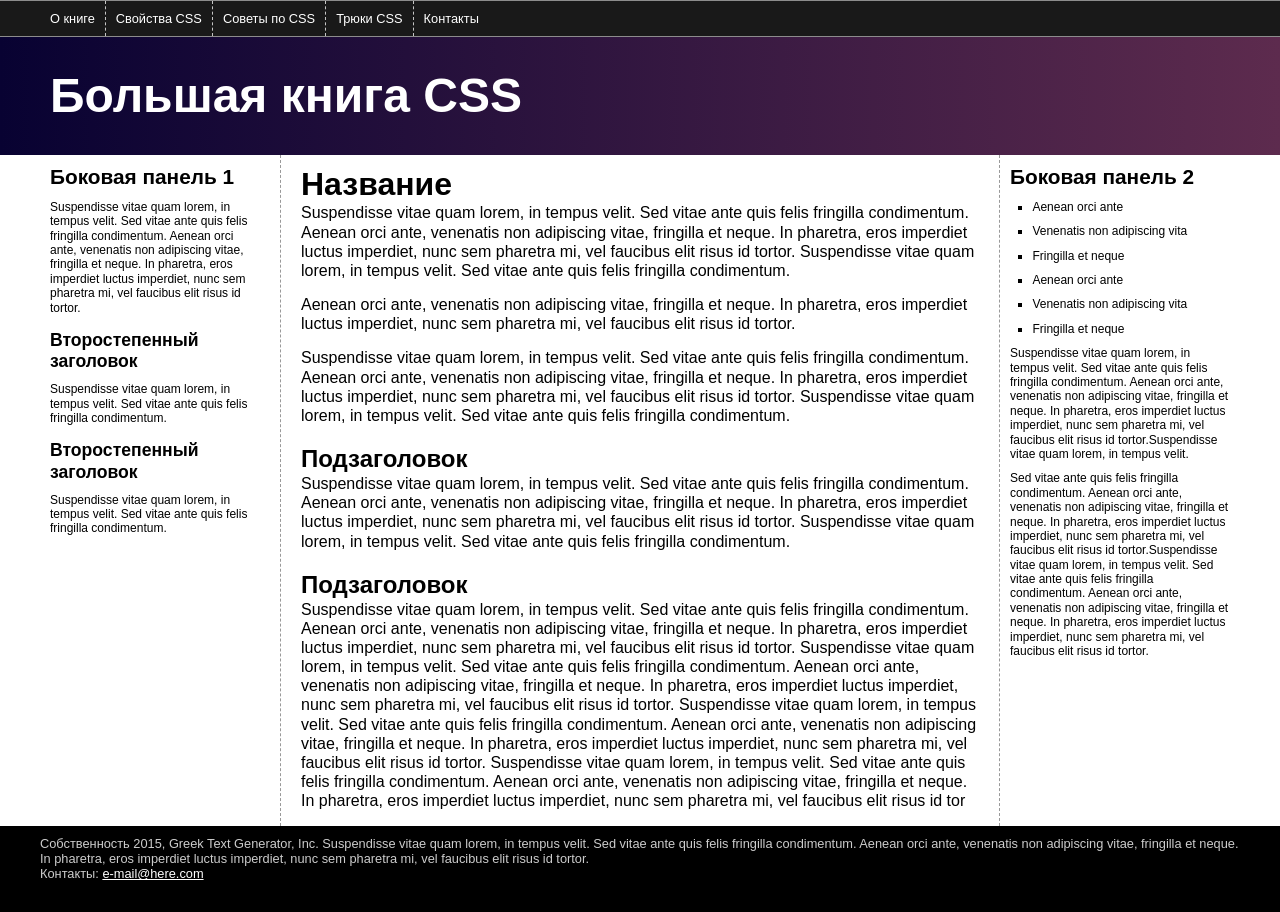
<file: 13 ish/index.html>
<!doctype html>
<html>
<head>
<meta charset="UTF-8">
<title>Большая книга CSS</title>
<link href="styles.css" rel="stylesheet">
</head>

<body>
<div class="pageWrapper">
<header>
<nav class="clear">
<ul>
<li><a href="#">О книге</a></li>
<li><a href="#">Свойства CSS</a></li>
<li><a href="#">Советы по CSS</a></li>
<li><a href="#">Трюки CSS</a></li>
<li><a href="#">Контакты</a></li>
</ul>
</nav>
<h1>Большая книга CSS</h1>
</header>
<div class="contentWrapper">
<!-- первая боковая панель -->
<aside class="sidebar1">
<h2>Боковая панель 1</h2>
  <p>Suspendisse vitae quam lorem, in tempus velit. Sed vitae ante quis felis fringilla condimentum. Aenean orci ante, venenatis non adipiscing vitae, fringilla et neque. In pharetra, eros imperdiet luctus imperdiet, nunc sem pharetra mi, vel faucibus elit risus id tortor.  </p>
  <h3>Второстепенный заголовок</h3>
  <p>Suspendisse vitae quam lorem, in tempus velit. Sed vitae ante quis felis fringilla condimentum.  </p>
  <h3>Второстепенный заголовок</h3>
  <p>Suspendisse vitae quam lorem, in tempus velit. Sed vitae ante quis felis fringilla condimentum. </p>
</aside>

<!-- основной контент -->
<article class="main">
<h2>Название</h2>
  <p>Suspendisse vitae quam lorem, in tempus velit. Sed vitae ante quis felis fringilla condimentum. Aenean orci ante, venenatis non adipiscing vitae, fringilla et neque. In pharetra, eros imperdiet luctus imperdiet, nunc sem pharetra mi, vel faucibus elit risus id tortor. Suspendisse vitae quam lorem, in tempus velit. Sed vitae ante quis felis fringilla condimentum.</p>
  <p>Aenean orci ante, venenatis non adipiscing vitae, fringilla et neque. In pharetra, eros imperdiet luctus imperdiet, nunc sem pharetra mi, vel faucibus elit risus id tortor. </p>
  <p>Suspendisse vitae quam lorem, in tempus velit. Sed vitae ante quis felis fringilla condimentum. Aenean orci ante, venenatis non adipiscing vitae, fringilla et neque. In pharetra, eros imperdiet luctus imperdiet, nunc sem pharetra mi, vel faucibus elit risus id tortor. Suspendisse vitae quam lorem, in tempus velit. Sed vitae ante quis felis fringilla condimentum. </p>
  <h3>Подзаголовок</h3>
  <p>Suspendisse vitae quam lorem, in tempus velit. Sed vitae ante quis felis fringilla condimentum. Aenean orci ante, venenatis non adipiscing vitae, fringilla et neque. In pharetra, eros imperdiet luctus imperdiet, nunc sem pharetra mi, vel faucibus elit risus id tortor. Suspendisse vitae quam lorem, in tempus velit. Sed vitae ante quis felis fringilla condimentum. </p>
  <h3>Подзаголовок</h3>
  <p>Suspendisse vitae quam lorem, in tempus velit. Sed vitae ante quis felis fringilla condimentum. Aenean orci ante, venenatis non adipiscing vitae, fringilla et neque. In pharetra, eros imperdiet luctus imperdiet, nunc sem pharetra mi, vel faucibus elit risus id tortor. Suspendisse vitae quam lorem, in tempus velit. Sed vitae ante quis felis fringilla condimentum. Aenean orci ante, venenatis non adipiscing vitae, fringilla et neque. In pharetra, eros imperdiet luctus imperdiet, nunc sem pharetra mi, vel faucibus elit risus id tortor. Suspendisse vitae quam lorem, in tempus velit. Sed vitae ante quis felis fringilla condimentum. Aenean orci ante, venenatis non adipiscing vitae, fringilla et neque. In pharetra, eros imperdiet luctus imperdiet, nunc sem pharetra mi, vel faucibus elit risus id tortor. Suspendisse vitae quam lorem, in tempus velit. Sed vitae ante quis felis fringilla condimentum. Aenean orci ante, venenatis non adipiscing vitae, fringilla et neque. In pharetra, eros imperdiet luctus imperdiet, nunc sem pharetra mi, vel faucibus elit risus id tor</p>
</article>

<!-- вторая боковая панель -->
<aside class="sidebar2">
<h2>Боковая панель 2 </h2>
  <ul>
    <li>Aenean orci ante</li>
    <li>Venenatis non adipiscing vita</li>
    <li> Fringilla et neque</li>
    <li>Aenean orci ante</li>
    <li>Venenatis non adipiscing vita</li>
    <li> Fringilla et neque</li>
  </ul>
  <p>Suspendisse vitae quam lorem, in tempus velit. Sed vitae ante quis felis fringilla condimentum. Aenean orci ante, venenatis non adipiscing vitae, fringilla et neque. In pharetra, eros imperdiet luctus imperdiet, nunc sem pharetra mi, vel faucibus elit risus id tortor.Suspendisse vitae quam lorem, in tempus velit. </p>
  <p>Sed vitae ante quis felis fringilla condimentum. Aenean orci ante, venenatis non adipiscing vitae, fringilla et neque. In pharetra, eros imperdiet luctus imperdiet, nunc sem pharetra mi, vel faucibus elit risus id tortor.Suspendisse vitae quam lorem, in tempus velit. Sed vitae ante quis felis fringilla condimentum. Aenean orci ante, venenatis non adipiscing vitae, fringilla et neque. In pharetra, eros imperdiet luctus imperdiet, nunc sem pharetra mi, vel faucibus elit risus id tortor.</p>
</aside>
</div>

<footer>
<p>Собственность 2015, Greek Text Generator, Inc.
Suspendisse vitae quam lorem, in tempus velit. Sed vitae ante quis felis fringilla condimentum. Aenean orci ante, venenatis non adipiscing vitae, fringilla et neque. In pharetra, eros imperdiet luctus imperdiet, nunc sem pharetra mi, vel faucibus elit risus id tortor.</p>
<p>Контакты: <a href="mailto:nobody@nowhere.com">e-mail@here.com</a></p>
</footer>
</div>
</body>
</html>
</file>
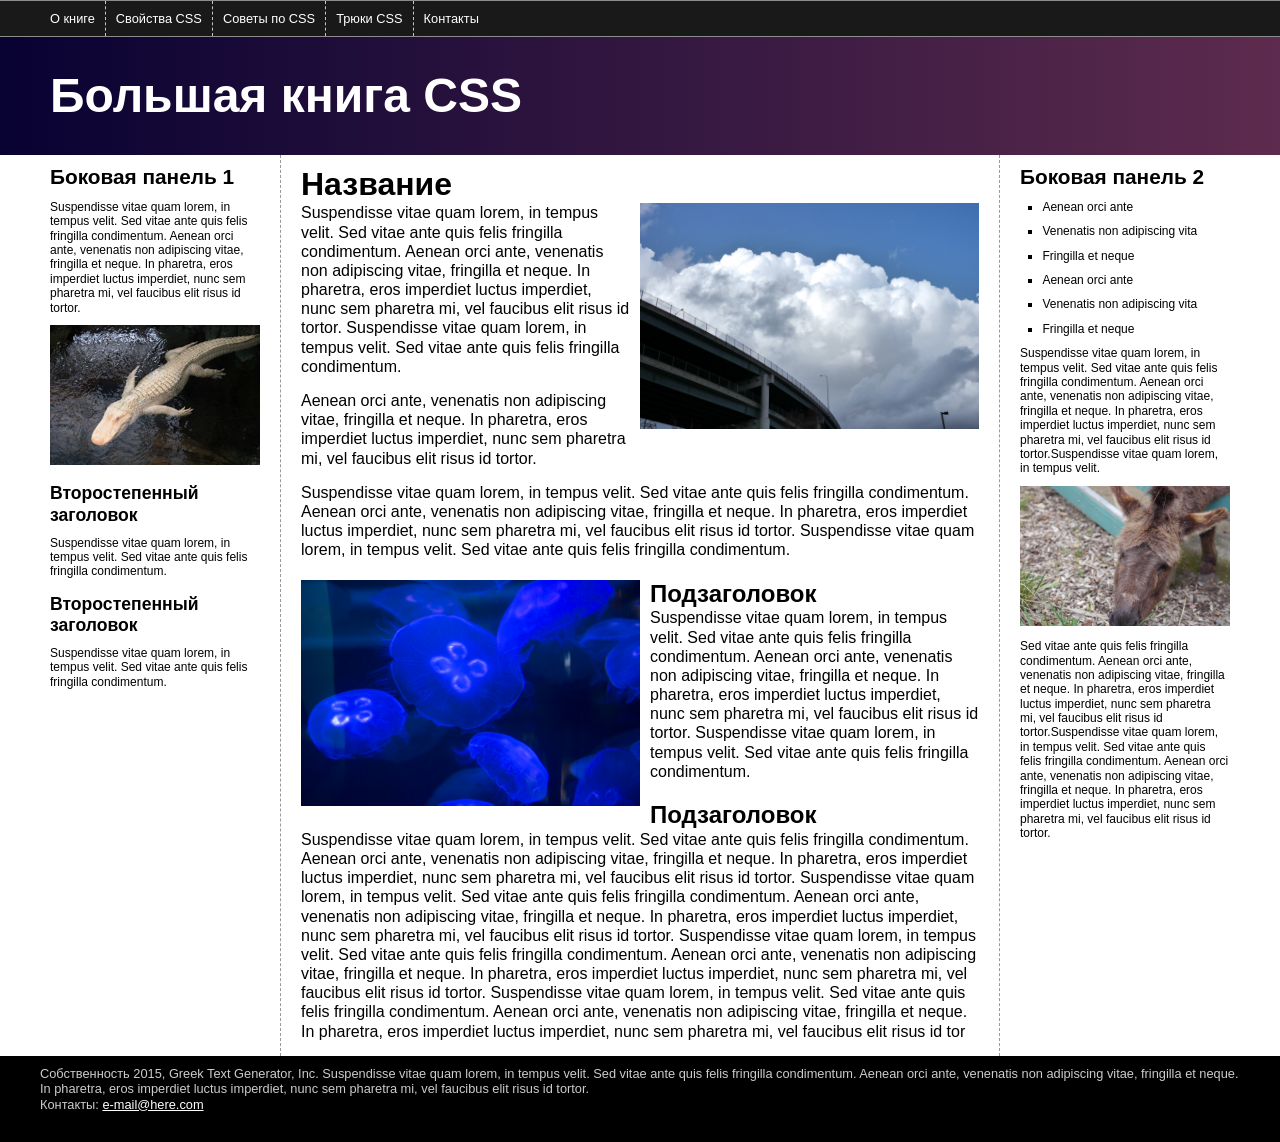
<file: 15 ish/index.html>
<!doctype html>
<html>
<head>
<meta charset="UTF-8">
<meta name="viewport" content="width=device-width">
<title>Большая книга CSS</title>
<link href="styles.css" rel="stylesheet">
</head>

<body>
<div class="pageWrapper">
<header>
<nav class="clear">
<ul>
<li><a href="#">О книге</a></li>
<li><a href="#">Свойства CSS</a></li>
<li><a href="#">Советы по CSS</a></li>
<li><a href="#">Трюки CSS</a></li>
<li><a href="#">Контакты</a></li>
</ul>
</nav>
<h1>Большая книга CSS</h1>
</header>
<div class="contentWrapper"> 
<div class="columnWrapper">
<!-- основной контент -->
<article class="main">
  <h2>Название</h2>
  <p><img src="imgs/clouds.jpg" alt="Облака" class="half right">Suspendisse vitae quam lorem, in tempus velit. Sed vitae ante quis felis fringilla condimentum. Aenean orci ante, venenatis non adipiscing vitae, fringilla et neque. In pharetra, eros imperdiet luctus imperdiet, nunc sem pharetra mi, vel faucibus elit risus id tortor. Suspendisse vitae quam lorem, in tempus velit. Sed vitae ante quis felis fringilla condimentum.</p>
  <p>Aenean orci ante, venenatis non adipiscing vitae, fringilla et neque. In pharetra, eros imperdiet luctus imperdiet, nunc sem pharetra mi, vel faucibus elit risus id tortor. </p>
  <p>Suspendisse vitae quam lorem, in tempus velit. Sed vitae ante quis felis fringilla condimentum. Aenean orci ante, venenatis non adipiscing vitae, fringilla et neque. In pharetra, eros imperdiet luctus imperdiet, nunc sem pharetra mi, vel faucibus elit risus id tortor. Suspendisse vitae quam lorem, in tempus velit. Sed vitae ante quis felis fringilla condimentum. </p>
  <h3><img src="imgs/jellyfish.jpg" alt="Медуза" class="half left">Подзаголовок</h3>
  <p>Suspendisse vitae quam lorem, in tempus velit. Sed vitae ante quis felis fringilla condimentum. Aenean orci ante, venenatis non adipiscing vitae, fringilla et neque. In pharetra, eros imperdiet luctus imperdiet, nunc sem pharetra mi, vel faucibus elit risus id tortor. Suspendisse vitae quam lorem, in tempus velit. Sed vitae ante quis felis fringilla condimentum. </p>
  <h3>Подзаголовок</h3>
  <p>Suspendisse vitae quam lorem, in tempus velit. Sed vitae ante quis felis fringilla condimentum. Aenean orci ante, venenatis non adipiscing vitae, fringilla et neque. In pharetra, eros imperdiet luctus imperdiet, nunc sem pharetra mi, vel faucibus elit risus id tortor. Suspendisse vitae quam lorem, in tempus velit. Sed vitae ante quis felis fringilla condimentum. Aenean orci ante, venenatis non adipiscing vitae, fringilla et neque. In pharetra, eros imperdiet luctus imperdiet, nunc sem pharetra mi, vel faucibus elit risus id tortor. Suspendisse vitae quam lorem, in tempus velit. Sed vitae ante quis felis fringilla condimentum. Aenean orci ante, venenatis non adipiscing vitae, fringilla et neque. In pharetra, eros imperdiet luctus imperdiet, nunc sem pharetra mi, vel faucibus elit risus id tortor. Suspendisse vitae quam lorem, in tempus velit. Sed vitae ante quis felis fringilla condimentum. Aenean orci ante, venenatis non adipiscing vitae, fringilla et neque. In pharetra, eros imperdiet luctus imperdiet, nunc sem pharetra mi, vel faucibus elit risus id tor</p>
</article>
<!-- первая боковая панель -->
<aside class="sidebar1">
  <h2>Боковая панель 1</h2>
  <p>Suspendisse vitae quam lorem, in tempus velit. Sed vitae ante quis felis fringilla condimentum. Aenean orci ante, venenatis non adipiscing vitae, fringilla et neque. In pharetra, eros imperdiet luctus imperdiet, nunc sem pharetra mi, vel faucibus elit risus id tortor.  </p>
  <p><img src="imgs/gator.jpg" alt="Аллигатор"></p>
  <h3>Второстепенный заголовок</h3>
  <p>Suspendisse vitae quam lorem, in tempus velit. Sed vitae ante quis felis fringilla condimentum.  </p>
  <h3>Второстепенный заголовок</h3>
  <p>Suspendisse vitae quam lorem, in tempus velit. Sed vitae ante quis felis fringilla condimentum. </p>
</aside>
</div>
<!-- вторая боковая панель -->
<aside class="sidebar2">
<h2>Боковая панель 2 </h2>
  <ul>
    <li>Aenean orci ante</li>
    <li>Venenatis non adipiscing vita</li>
    <li> Fringilla et neque</li>
    <li>Aenean orci ante</li>
    <li>Venenatis non adipiscing vita</li>
    <li> Fringilla et neque</li>
  </ul>
  <p>Suspendisse vitae quam lorem, in tempus velit. Sed vitae ante quis felis fringilla condimentum. Aenean orci ante, venenatis non adipiscing vitae, fringilla et neque. In pharetra, eros imperdiet luctus imperdiet, nunc sem pharetra mi, vel faucibus elit risus id tortor.Suspendisse vitae quam lorem, in tempus velit. </p>
  <p><img src="imgs/mule.jpg" alt="Ослик"></p>
  <p>Sed vitae ante quis felis fringilla condimentum. Aenean orci ante, venenatis non adipiscing vitae, fringilla et neque. In pharetra, eros imperdiet luctus imperdiet, nunc sem pharetra mi, vel faucibus elit risus id tortor.Suspendisse vitae quam lorem, in tempus velit. Sed vitae ante quis felis fringilla condimentum. Aenean orci ante, venenatis non adipiscing vitae, fringilla et neque. In pharetra, eros imperdiet luctus imperdiet, nunc sem pharetra mi, vel faucibus elit risus id tortor.</p>
</aside>
</div>
<footer>
<p>Собственность 2015, Greek Text Generator, Inc.
Suspendisse vitae quam lorem, in tempus velit. Sed vitae ante quis felis fringilla condimentum. Aenean orci ante, venenatis non adipiscing vitae, fringilla et neque. In pharetra, eros imperdiet luctus imperdiet, nunc sem pharetra mi, vel faucibus elit risus id tortor.</p>
<p>Контакты: <a href="mailto:nobody@nowhere.com">e-mail@here.com</a></p>
</footer>
</div>
</body>
</html>
</file>
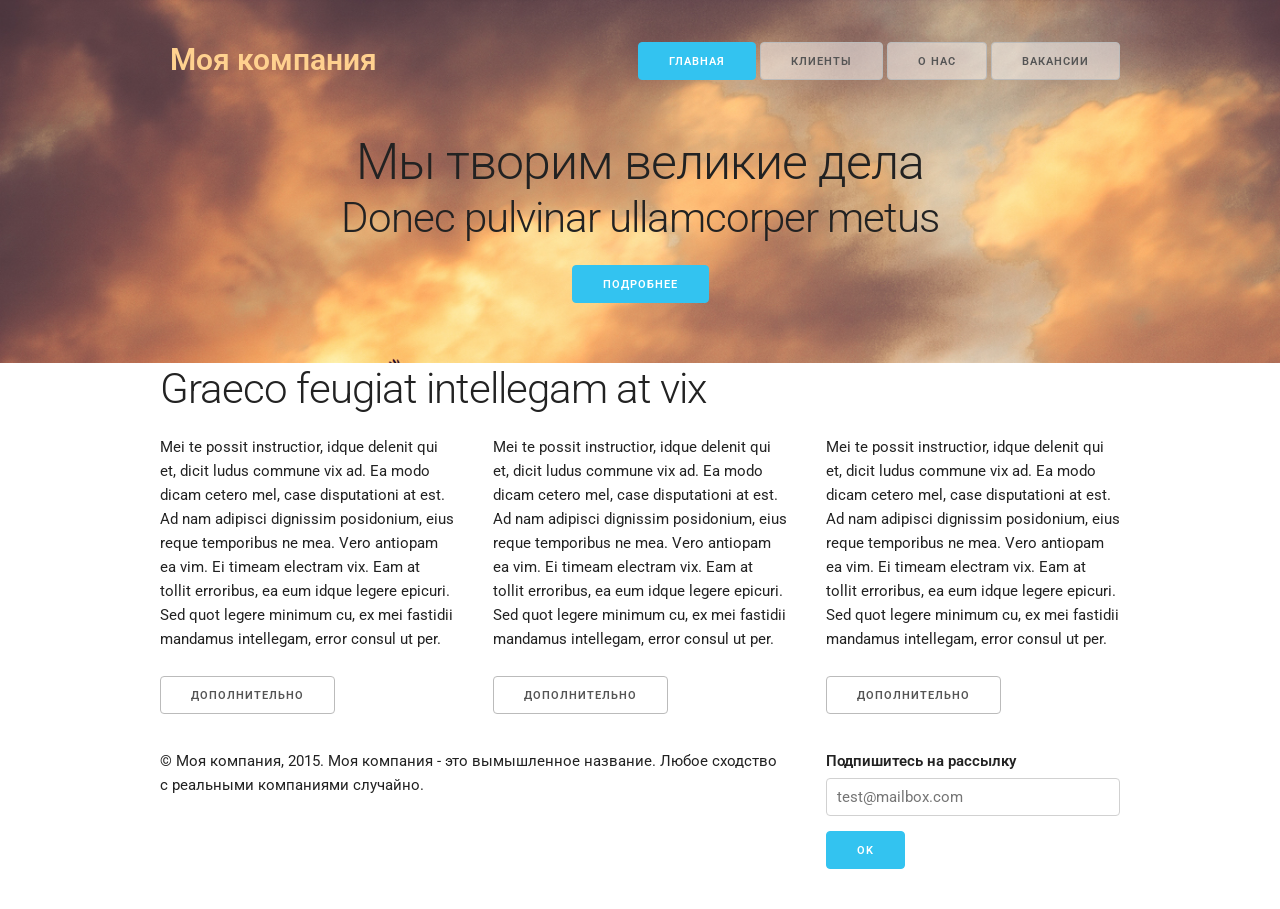
<file: 16 ish/index.html>
<!DOCTYPE html>
<html lang="en">
<head>
  <meta charset="utf-8">
  <title>Большая книга CSS</title>
  <meta name="viewport" content="width=device-width, initial-scale=1">
  <link href="https://fonts.googleapis.com/css?family=Roboto:400,300,700&subset=latin,Cyrillic" rel="stylesheet" type="text/css">
  <link rel="stylesheet" href="css/normalize.css">
  <link rel="stylesheet" href="css/skeleton.css">
  <link rel="stylesheet" href="css/custom.css">
</head>
<body>
<!-- основной раздел -->
<div class="section header">
  <div class="container">
    <div class="row">
      <div class="four columns">
        <p class="logo">Моя компания</p>
      </div>
      <div class="eight columns nav">
        <a class="button button-primary" href="#">Главная</a>
        <a class="button" href="#">Клиенты</a>
        <a class="button" href="#">О нас</a>
        <a class="button" href="#">Вакансии</a>
      </div>
    </div>
    <div class="row action">
      <h1>Мы творим великие дела</h1>
      <h2>Donec pulvinar ullamcorper metus</h2>
      <a href="#" class="button button-primary">Подробнее</a>
    </div>
  </div>
</div>

<!-- раздел контента -->
<div class="section info">
  <div class="container">
    <div class="row">
      <h2>Graeco feugiat intellegam at vix</h2>
    </div>
    <div class="row">
      <div class="four columns">
        <p>Mei te possit instructior, idque delenit qui et, dicit ludus commune vix ad. Ea modo dicam cetero mel, case disputationi at est. Ad nam adipisci dignissim posidonium, eius reque temporibus ne mea. Vero antiopam ea vim. Ei timeam electram vix. Eam at tollit erroribus, ea eum idque legere epicuri. Sed quot legere minimum cu, ex mei fastidii mandamus intellegam, error consul ut per.</p>
        <p><a href="#" class="button">Дополнительно</a></p>
      </div>
      <div class="four columns">
        <p>Mei te possit instructior, idque delenit qui et, dicit ludus commune vix ad. Ea modo dicam cetero mel, case disputationi at est. Ad nam adipisci dignissim posidonium, eius reque temporibus ne mea. Vero antiopam ea vim. Ei timeam electram vix. Eam at tollit erroribus, ea eum idque legere epicuri. Sed quot legere minimum cu, ex mei fastidii mandamus intellegam, error consul ut per.</p>
        <p><a href="#" class="button">Дополнительно</a></p>
      </div>
      <div class="four columns">
        <p>Mei te possit instructior, idque delenit qui et, dicit ludus commune vix ad. Ea modo dicam cetero mel, case disputationi at est. Ad nam adipisci dignissim posidonium, eius reque temporibus ne mea. Vero antiopam ea vim. Ei timeam electram vix. Eam at tollit erroribus, ea eum idque legere epicuri. Sed quot legere minimum cu, ex mei fastidii mandamus intellegam, error consul ut per.</p>
        <p><a href="#" class="button">Дополнительно</a></p>
      </div>
    </div>
  </div>
</div>

<!-- колонтитул -->
<div class="section footer">
  <div class="container">
    <div class="row">
      <div class="eight columns">
        <p>© Моя компания, 2015. Моя компания - это вымышленное название. Любое сходство с реальными компаниями случайно.</p>
      </div>
      <div class="four columns">
        <form>
          <label for="exampleEmailInput">Подпишитесь на рассылку</label>
          <input class="u-full-width" type="email" placeholder="test@mailbox.com" id="exampleEmailInput">
          <input class="button-primary" type="submit" value="OK">
        </form>
      </div>
    </div>
  </div>
</div>

</body>
</html>
</file>
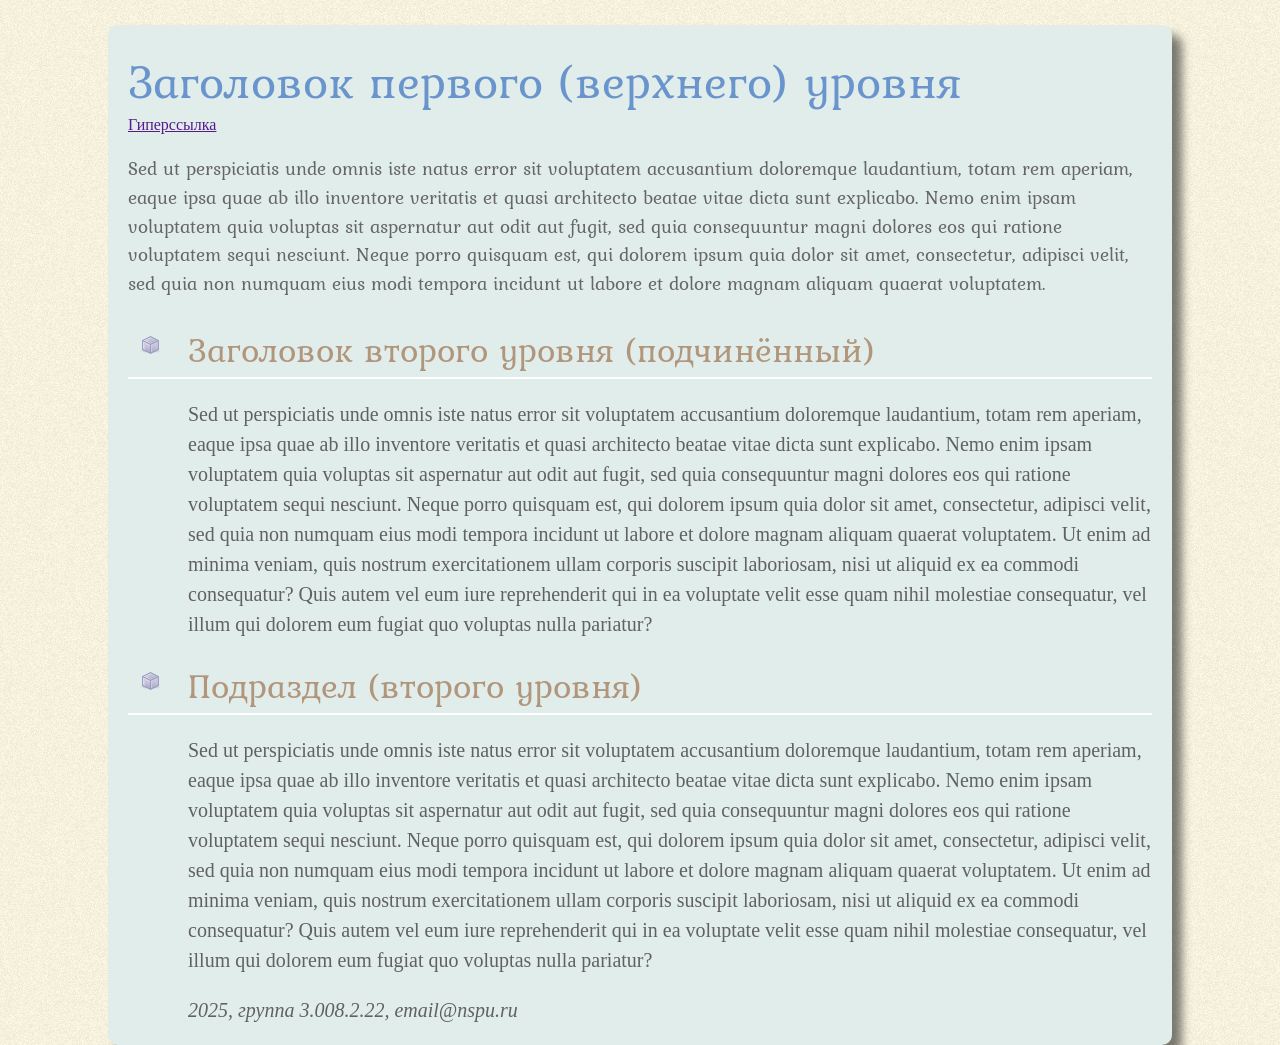
<file: 2 ish/index.html>
<!doctype html>
<html>
<head>
<meta charset="UTF-8">
<title>Первая страница</title>
<link href='http://fonts.googleapis.com/css?family=Kurale' rel='stylesheet'>
<link href="styles.css" rel="stylesheet">
</head>
<body>
<h1>Заголовок первого (верхнего) уровня</h1>
<a href=""> Гиперссылка </a>
<p class="intro">Sed ut perspiciatis unde omnis iste natus error sit voluptatem accusantium doloremque laudantium, totam rem aperiam, eaque ipsa quae ab illo inventore veritatis et quasi architecto beatae vitae dicta sunt explicabo. Nemo enim ipsam voluptatem quia voluptas sit aspernatur aut odit aut fugit, sed quia consequuntur magni dolores eos qui ratione voluptatem sequi nesciunt. Neque porro quisquam est, qui dolorem ipsum quia dolor sit amet, consectetur, adipisci velit, sed quia non numquam eius modi tempora incidunt ut labore et dolore magnam aliquam quaerat voluptatem. </p>
<h2>Заголовок второго уровня (подчинённый)</h2>
<p>Sed ut perspiciatis unde omnis iste natus error sit voluptatem accusantium doloremque laudantium, totam rem aperiam, eaque ipsa quae ab illo inventore veritatis et quasi architecto beatae vitae dicta sunt explicabo. Nemo enim ipsam voluptatem quia voluptas sit aspernatur aut odit aut fugit, sed quia consequuntur magni dolores eos qui ratione voluptatem sequi nesciunt. Neque porro quisquam est, qui dolorem ipsum quia dolor sit amet, consectetur, adipisci velit, sed quia non numquam eius modi tempora incidunt ut labore et dolore magnam aliquam quaerat voluptatem. Ut enim ad minima veniam, quis nostrum exercitationem ullam corporis suscipit laboriosam, nisi ut aliquid ex ea commodi consequatur? Quis autem vel eum iure reprehenderit qui in ea voluptate velit esse quam nihil molestiae consequatur, vel illum qui dolorem eum fugiat quo voluptas nulla pariatur?</p>
<h2>Подраздел (второго уровня)</h2>
<p>Sed ut perspiciatis unde omnis iste natus error sit voluptatem accusantium doloremque laudantium, totam rem aperiam, eaque ipsa quae ab illo inventore veritatis et quasi architecto beatae vitae dicta sunt explicabo. Nemo enim ipsam voluptatem quia voluptas sit aspernatur aut odit aut fugit, sed quia consequuntur magni dolores eos qui ratione voluptatem sequi nesciunt. Neque porro quisquam est, qui dolorem ipsum quia dolor sit amet, consectetur, adipisci velit, sed quia non numquam eius modi tempora incidunt ut labore et dolore magnam aliquam quaerat voluptatem. Ut enim ad minima veniam, quis nostrum exercitationem ullam corporis suscipit laboriosam, nisi ut aliquid ex ea commodi consequatur? Quis autem vel eum iure reprehenderit qui in ea voluptate velit esse quam nihil molestiae consequatur, vel illum qui dolorem eum fugiat quo voluptas nulla pariatur?</p>
<address>
2025, группа 3.008.2.22, email@nspu.ru
</address>
</body>
</html>
</file>
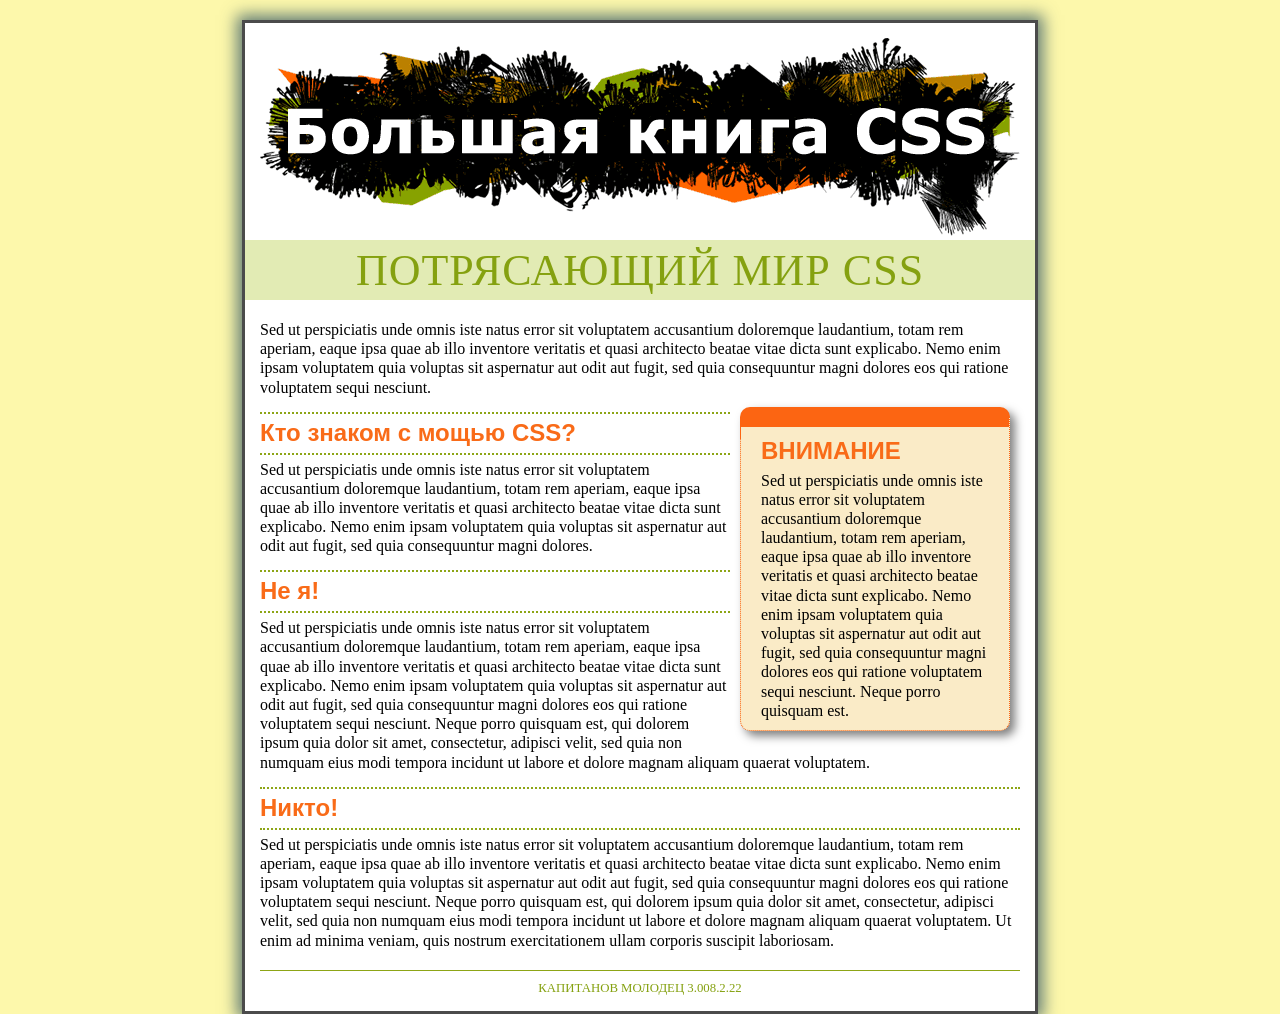
<file: 7 ish/index.html>
<!doctype html>
<html>
<head>
<meta charset="UTF-8">
<title>Поля, отступы, границы и фон</title>
<link rel="stylesheet" href="main.css">
</head>

<body id="article">
  <div id="banner"><img src="images/banner.png" width="760" height="198" alt="Большая книга CSS">
  </div>

  <h1>Потрясающий мир CSS</h1>
  <p>Sed ut perspiciatis unde omnis iste natus error sit voluptatem accusantium doloremque laudantium, totam rem aperiam, eaque ipsa quae ab illo inventore veritatis et quasi architecto beatae vitae dicta sunt explicabo. Nemo enim ipsam voluptatem quia voluptas sit aspernatur aut odit aut fugit, sed quia consequuntur magni dolores eos qui ratione voluptatem sequi nesciunt. </p> 
  <div class="sidebar">
    <h2>ВНИМАНИЕ</h2>
    <p class="note">Sed ut perspiciatis unde omnis iste natus error sit voluptatem accusantium doloremque laudantium, totam rem aperiam, eaque ipsa quae ab illo inventore veritatis et quasi architecto beatae vitae dicta sunt explicabo. Nemo enim ipsam voluptatem quia voluptas sit aspernatur aut odit aut fugit, sed quia consequuntur magni dolores eos qui ratione voluptatem sequi nesciunt. Neque porro quisquam est.</p>
  </div>
  <h2>Кто знаком с мощью CSS?</h2>
  <p>Sed ut perspiciatis unde omnis iste natus error sit voluptatem accusantium doloremque laudantium, totam rem aperiam, eaque ipsa quae ab illo inventore veritatis et quasi architecto beatae vitae dicta sunt explicabo. Nemo enim ipsam voluptatem quia voluptas sit aspernatur aut odit aut fugit, sed quia consequuntur magni dolores.</p>
  <h2>Не я!</h2>
  <p>Sed ut perspiciatis unde omnis iste natus error sit voluptatem accusantium doloremque laudantium, totam rem aperiam, eaque ipsa quae ab illo inventore veritatis et quasi architecto beatae vitae dicta sunt explicabo. Nemo enim ipsam voluptatem quia voluptas sit aspernatur aut odit aut fugit, sed quia consequuntur magni dolores eos qui ratione voluptatem sequi nesciunt. Neque porro quisquam est, qui dolorem ipsum quia dolor sit amet, consectetur, adipisci velit, sed quia non numquam eius modi tempora incidunt ut labore et dolore magnam aliquam quaerat voluptatem. </p>
  <h2>Никто!</h2>
  <p>Sed ut perspiciatis unde omnis iste natus error sit voluptatem accusantium doloremque laudantium, totam rem aperiam, eaque ipsa quae ab illo inventore veritatis et quasi architecto beatae vitae dicta sunt explicabo. Nemo enim ipsam voluptatem quia voluptas sit aspernatur aut odit aut fugit, sed quia consequuntur magni dolores eos qui ratione voluptatem sequi nesciunt. Neque porro quisquam est, qui dolorem ipsum quia dolor sit amet, consectetur, adipisci velit, sed quia non numquam eius modi tempora incidunt ut labore et dolore magnam aliquam quaerat voluptatem. Ut enim ad minima veniam, quis nostrum exercitationem ullam corporis suscipit laboriosam.</p>
  <address class="copyright">Капитанов молодец 3.008.2.22</address>
</body>
</html>
</file>
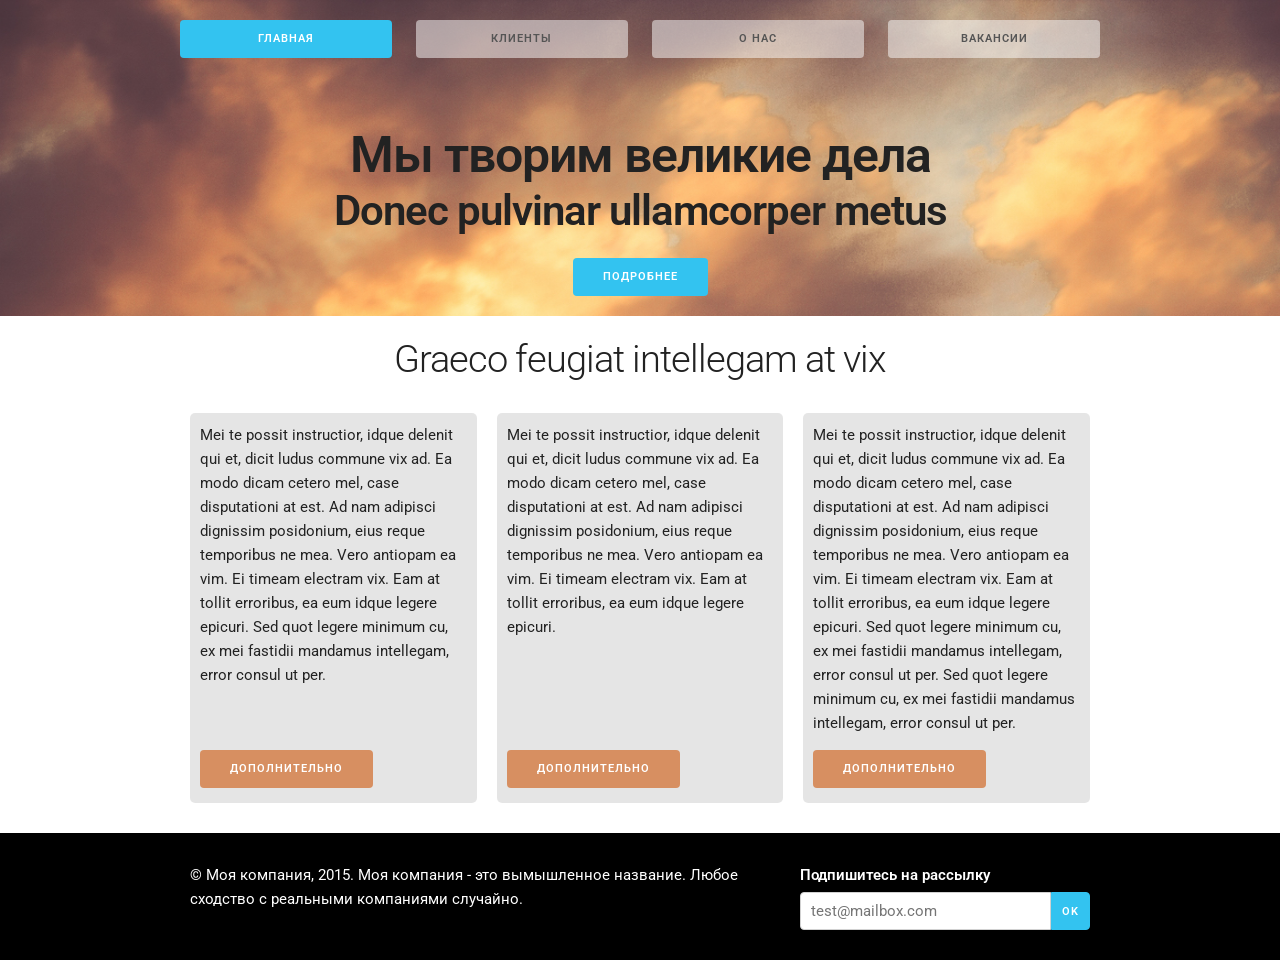
<file: 17 ish/flexbox-layout/index.html>
<!DOCTYPE html>
<html lang="en">
<head>
  <meta charset="utf-8">
  <title>Большая книга CSS</title>
  <meta name="viewport" content="width=device-width, initial-scale=1">
  <link href="https://fonts.googleapis.com/css?family=Roboto:400,300,700&subset=latin,Cyrillic" rel="stylesheet" type="text/css">
  <link rel="stylesheet" href="css/base.css">
  <link rel="stylesheet" href="css/custom.css">
</head>
<body>
<!-- основной раздел -->
<div class="header">
  <div class="section">
    <div class="nav">
      <a class="button button-primary" href="#">Главная</a>
      <a class="button" href="#">Клиенты</a>
      <a class="button" href="#">О нас</a>
      <a class="button" href="#">Вакансии</a>
    </div>
    <div class="action">
      <h1>Мы творим великие дела</h1>
      <h2>Donec pulvinar ullamcorper metus</h2>
      <a href="#" class="button button-primary">Подробнее</a>
    </div>
  </div>
</div>
<!-- раздел контента -->
<div class="info">
  <div class="section">
      <h2>Graeco feugiat intellegam at vix</h2>
  </div>
  <div class="section boxes">
    <div>
      <p>Mei te possit instructior, idque delenit qui et, dicit ludus commune vix ad. Ea modo dicam cetero mel, case disputationi at est. Ad nam adipisci dignissim posidonium, eius reque temporibus ne mea. Vero antiopam ea vim. Ei timeam electram vix. Eam at tollit erroribus, ea eum idque legere epicuri. Sed quot legere minimum cu, ex mei fastidii mandamus intellegam, error consul ut per.</p>
      <p class="more"><a href="#" class="button">Дополнительно</a></p>
    </div>
    <div>
      <p>Mei te possit instructior, idque delenit qui et, dicit ludus commune vix ad. Ea modo dicam cetero mel, case disputationi at est. Ad nam adipisci dignissim posidonium, eius reque temporibus ne mea. Vero antiopam ea vim. Ei timeam electram vix. Eam at tollit erroribus, ea eum idque legere epicuri. </p>
      <p class="more"><a href="#" class="button">Дополнительно</a></p>
    </div>
    <div>
      <p>Mei te possit instructior, idque delenit qui et, dicit ludus commune vix ad. Ea modo dicam cetero mel, case disputationi at est. Ad nam adipisci dignissim posidonium, eius reque temporibus ne mea. Vero antiopam ea vim. Ei timeam electram vix. Eam at tollit erroribus, ea eum idque legere epicuri. Sed quot legere minimum cu, ex mei fastidii mandamus intellegam, error consul ut per. Sed quot legere minimum cu, ex mei fastidii mandamus intellegam, error consul ut per.</p>
      <p class="more"><a href="#" class="button">Дополнительно</a></p>
    </div>
  </div>
</div>
<!-- колонтитул -->
<div class="footer section">
  <div class="copyright">
    <p>© Моя компания, 2015. Моя компания - это вымышленное название. Любое сходство с реальными компаниями случайно.</p>
  </div>
  <div class="signup">
    <form class="container">
      <label for="exampleEmailInput">Подпишитесь на рассылку</label>
      <input type="email" placeholder="test@mailbox.com" id="exampleEmailInput">
      <input class="button-primary" type="submit" value="OK">
    </form>
  </div>
</div>
</body>
</html>
</file>
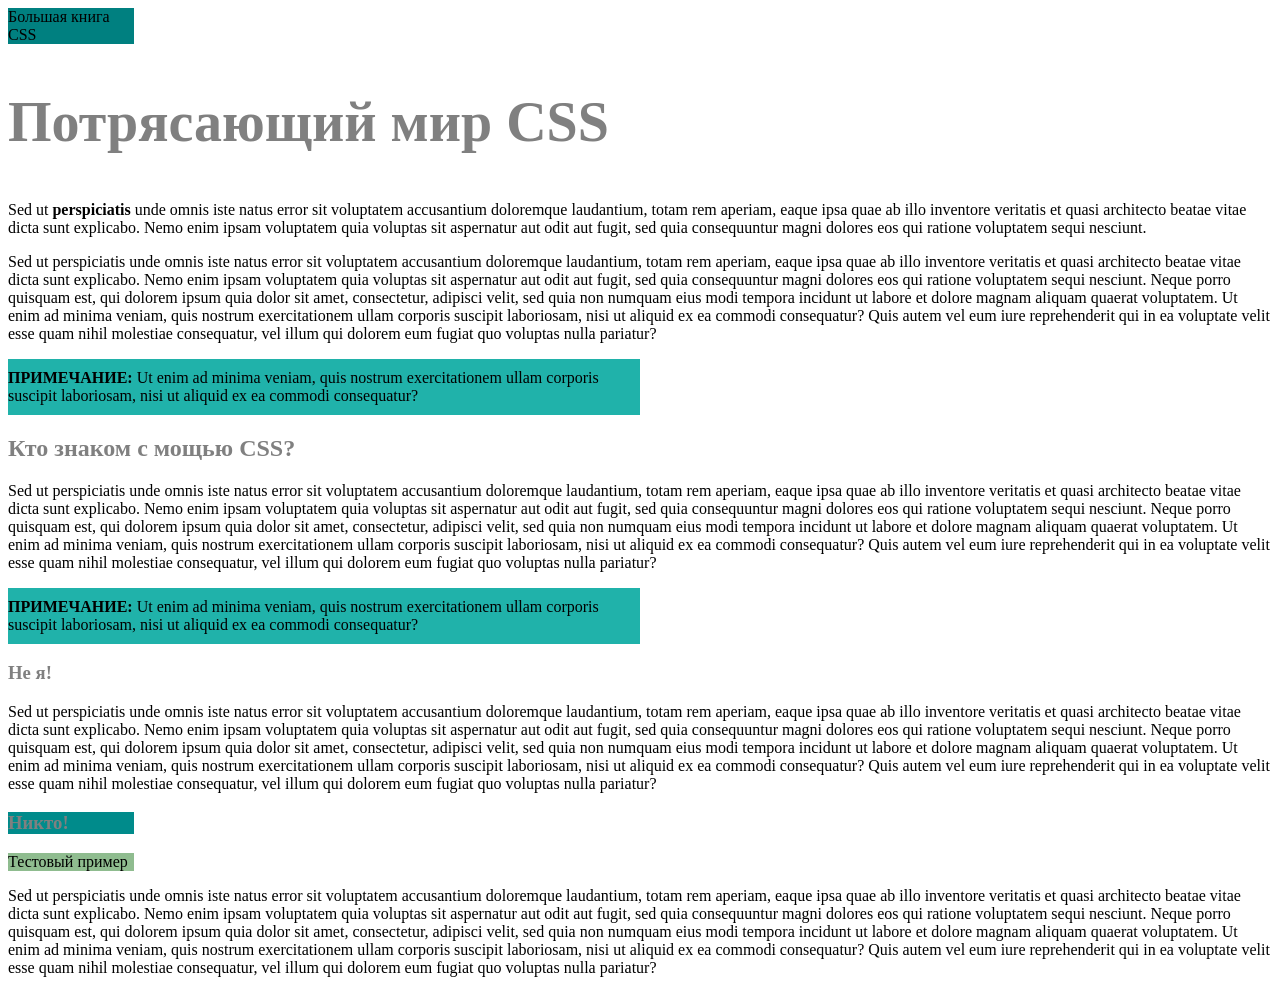
<file: 03/selector_basics.html>
<!doctype html>
<html>
<head>
<meta charset="UTF-8">
<title>Селекторы</title>
<style>
h1, h2, h3 {
	color: gray;
	
	}
	
h1 {
	font-size: 3.5em;
}
div.logo {
	background-color: #008080;

}
.logo {
	background-color: #008B8B;
width: 10%;
}
}
div {
	background-color: pink;
	width: 30%;
}
.note {
	background-color: #20B2AA;
		padding: 10px 0;
		width: 50%;

}div .logo {
	background-color: #8FBC8F;
}
</style>
</head>
<body>
<article>
<div class="logo">
  Большая книга CSS
</div>
<h1>Потрясающий мир CSS</h1>
<p>Sed ut <strong> perspiciatis  </strong>unde omnis iste natus error sit voluptatem accusantium doloremque laudantium, totam rem aperiam, eaque ipsa quae ab illo inventore veritatis et quasi architecto beatae vitae dicta sunt explicabo. Nemo enim ipsam voluptatem quia voluptas sit aspernatur aut odit aut fugit, sed quia consequuntur magni dolores eos qui ratione voluptatem sequi nesciunt. </p>
<p>Sed ut perspiciatis unde omnis iste natus error sit voluptatem accusantium doloremque laudantium, totam rem aperiam, eaque ipsa quae ab illo inventore veritatis et quasi architecto beatae vitae dicta sunt explicabo. Nemo enim ipsam voluptatem quia voluptas sit aspernatur aut odit aut fugit, sed quia consequuntur magni dolores eos qui ratione voluptatem sequi nesciunt. Neque porro quisquam est, qui dolorem ipsum quia dolor sit amet, consectetur, adipisci velit, sed quia non numquam eius modi tempora incidunt ut labore et dolore magnam aliquam quaerat voluptatem. Ut enim ad minima veniam, quis nostrum exercitationem ullam corporis suscipit laboriosam, nisi ut aliquid ex ea commodi consequatur? Quis autem vel eum iure reprehenderit qui in ea voluptate velit esse quam nihil molestiae consequatur, vel illum qui dolorem eum fugiat quo voluptas nulla pariatur?</p>
<p class="note"><strong>ПРИМЕЧАНИЕ:</strong> Ut enim ad minima veniam, quis nostrum exercitationem ullam corporis suscipit laboriosam, nisi ut aliquid ex ea commodi consequatur? </p>
<h2>Кто знаком с мощью CSS?</h2>
<p>Sed ut perspiciatis unde omnis iste natus error sit voluptatem accusantium doloremque laudantium, totam rem aperiam, eaque ipsa quae ab illo inventore veritatis et quasi architecto beatae vitae dicta sunt explicabo. Nemo enim ipsam voluptatem quia voluptas sit aspernatur aut odit aut fugit, sed quia consequuntur magni dolores eos qui ratione voluptatem sequi nesciunt. Neque porro quisquam est, qui dolorem ipsum quia dolor sit amet, consectetur, adipisci velit, sed quia non numquam eius modi tempora incidunt ut labore et dolore magnam aliquam quaerat voluptatem. Ut enim ad minima veniam, quis nostrum exercitationem ullam corporis suscipit laboriosam, nisi ut aliquid ex ea commodi consequatur? Quis autem vel eum iure reprehenderit qui in ea voluptate velit esse quam nihil molestiae consequatur, vel illum qui dolorem eum fugiat quo voluptas nulla pariatur?</p>
<p class="note"><strong>ПРИМЕЧАНИЕ:</strong> Ut enim ad minima veniam, quis nostrum exercitationem ullam corporis suscipit laboriosam, nisi ut aliquid ex ea commodi consequatur? </p>
<h3>Не я!</h3>
<p>Sed ut perspiciatis unde omnis iste natus error sit voluptatem accusantium doloremque laudantium, totam rem aperiam, eaque ipsa quae ab illo inventore veritatis et quasi architecto beatae vitae dicta sunt explicabo. Nemo enim ipsam voluptatem quia voluptas sit aspernatur aut odit aut fugit, sed quia consequuntur magni dolores eos qui ratione voluptatem sequi nesciunt. Neque porro quisquam est, qui dolorem ipsum quia dolor sit amet, consectetur, adipisci velit, sed quia non numquam eius modi tempora incidunt ut labore et dolore magnam aliquam quaerat voluptatem. Ut enim ad minima veniam, quis nostrum exercitationem ullam corporis suscipit laboriosam, nisi ut aliquid ex ea commodi consequatur? Quis autem vel eum iure reprehenderit qui in ea voluptate velit esse quam nihil molestiae consequatur, vel illum qui dolorem eum fugiat quo voluptas nulla pariatur?</p>
<h3 class="logo">Никто!</h3>
<div>
<p class="logo">
Тестовый пример </p>

</div>
<p>Sed ut perspiciatis unde omnis iste natus error sit voluptatem accusantium doloremque laudantium, totam rem aperiam, eaque ipsa quae ab illo inventore veritatis et quasi architecto beatae vitae dicta sunt explicabo. Nemo enim ipsam voluptatem quia voluptas sit aspernatur aut odit aut fugit, sed quia consequuntur magni dolores eos qui ratione voluptatem sequi nesciunt. Neque porro quisquam est, qui dolorem ipsum quia dolor sit amet, consectetur, adipisci velit, sed quia non numquam eius modi tempora incidunt ut labore et dolore magnam aliquam quaerat voluptatem. Ut enim ad minima veniam, quis nostrum exercitationem ullam corporis suscipit laboriosam, nisi ut aliquid ex ea commodi consequatur? Quis autem vel eum iure reprehenderit qui in ea voluptate velit esse quam nihil molestiae consequatur, vel illum qui dolorem eum fugiat quo voluptas nulla pariatur?</p>
</article>
</body>
</html>
</file>
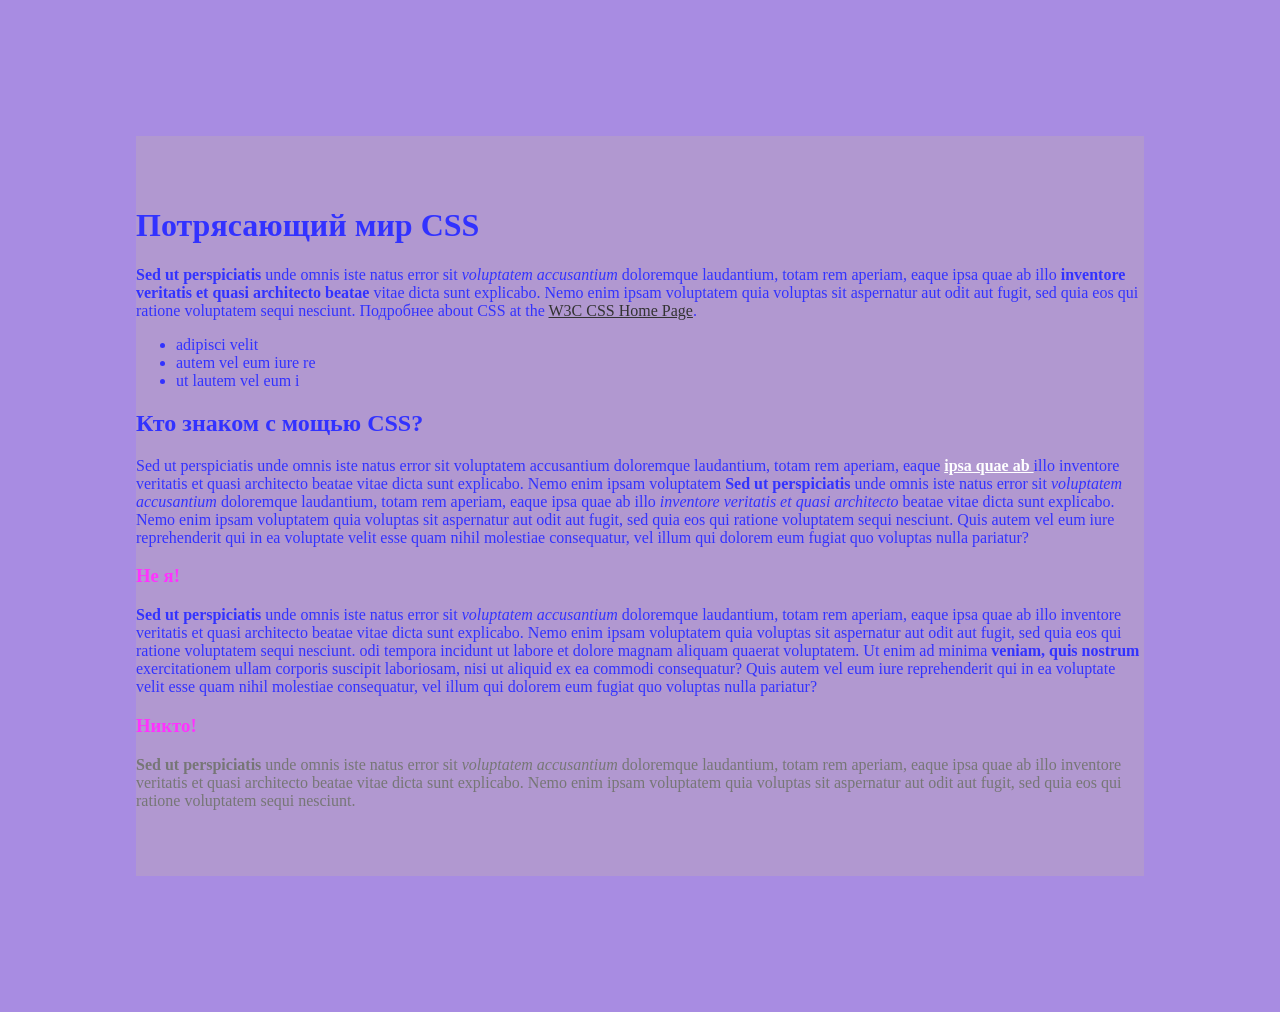
<file: 04/inheritance.html>
<!doctype html>
<html>
<head>
<meta charset="UTF-8">
<title>Наследование в действии</title>
<link href="styless.css" rel="stylesheet">
<style>

</style>
</head>
<body>
<div class="main">
  <h1>Потрясающий мир CSS</h1>
  <p><strong>Sed ut perspiciatis</strong> unde omnis iste natus error sit <em>voluptatem accusantium</em> doloremque laudantium, totam rem aperiam, eaque ipsa quae ab illo <strong>inventore veritatis et quasi architecto beatae</strong> vitae dicta sunt explicabo. Nemo enim ipsam voluptatem quia voluptas sit aspernatur aut odit aut fugit, sed quia  eos qui ratione voluptatem sequi nesciunt. Подробнее about CSS at the <a href="http://www.w3.org/Style/CSS/">W3C CSS Home Page</a>.</p>
  <ul>
    <li>adipisci velit</li>
    <li>autem vel eum iure re</li>
    <li> ut lautem vel eum i</li>
  </ul>
  <h2>Кто знаком с мощью CSS?</h2>
  <p>Sed ut perspiciatis unde omnis iste natus error sit voluptatem accusantium doloremque laudantium, totam rem aperiam, eaque <span> <a href="http://www.w3.org/Style/CSS/">  ipsa quae ab </a>illo </span> inventore veritatis et quasi architecto beatae vitae dicta sunt explicabo. Nemo enim ipsam voluptatem <strong>Sed ut perspiciatis</strong> unde omnis iste natus error sit <em>voluptatem accusantium</em> doloremque laudantium, totam rem aperiam, eaque ipsa quae ab illo <em>inventore veritatis et quasi architecto</em> beatae vitae dicta sunt explicabo. Nemo enim ipsam voluptatem quia voluptas sit aspernatur aut odit aut fugit, sed quia  eos qui ratione voluptatem sequi nesciunt. Quis autem vel eum iure reprehenderit qui in ea voluptate velit esse quam nihil molestiae consequatur, vel illum qui dolorem eum fugiat quo voluptas nulla pariatur?</p>
  <h3>Не я!</h3>
  <p><strong>Sed ut perspiciatis</strong> unde omnis iste natus error sit <em>voluptatem accusantium</em> doloremque laudantium, totam rem aperiam, eaque ipsa quae ab illo inventore veritatis et quasi architecto beatae vitae dicta sunt explicabo. Nemo enim ipsam voluptatem quia voluptas sit aspernatur aut odit aut fugit, sed quia  eos qui ratione voluptatem sequi nesciunt. odi tempora incidunt ut labore et dolore magnam aliquam quaerat voluptatem. Ut enim ad minima <strong>veniam, quis nostrum</strong> exercitationem ullam corporis suscipit laboriosam, nisi ut aliquid ex ea commodi consequatur? Quis autem vel eum iure reprehenderit qui in ea voluptate velit esse quam nihil molestiae consequatur, vel illum qui dolorem eum fugiat quo voluptas nulla pariatur?</p>
  <div class= "cl2">
  <h3>Никто!</h3>
  <p><strong>Sed ut perspiciatis</strong> unde omnis iste natus error sit <em>voluptatem accusantium</em> doloremque laudantium, totam rem aperiam, eaque ipsa quae ab illo inventore veritatis et quasi architecto beatae vitae dicta sunt explicabo. Nemo enim ipsam voluptatem quia voluptas sit aspernatur aut odit aut fugit, sed quia  eos qui ratione voluptatem sequi nesciunt. </p>
  </div>
</div>
</body>
</html>
</file>
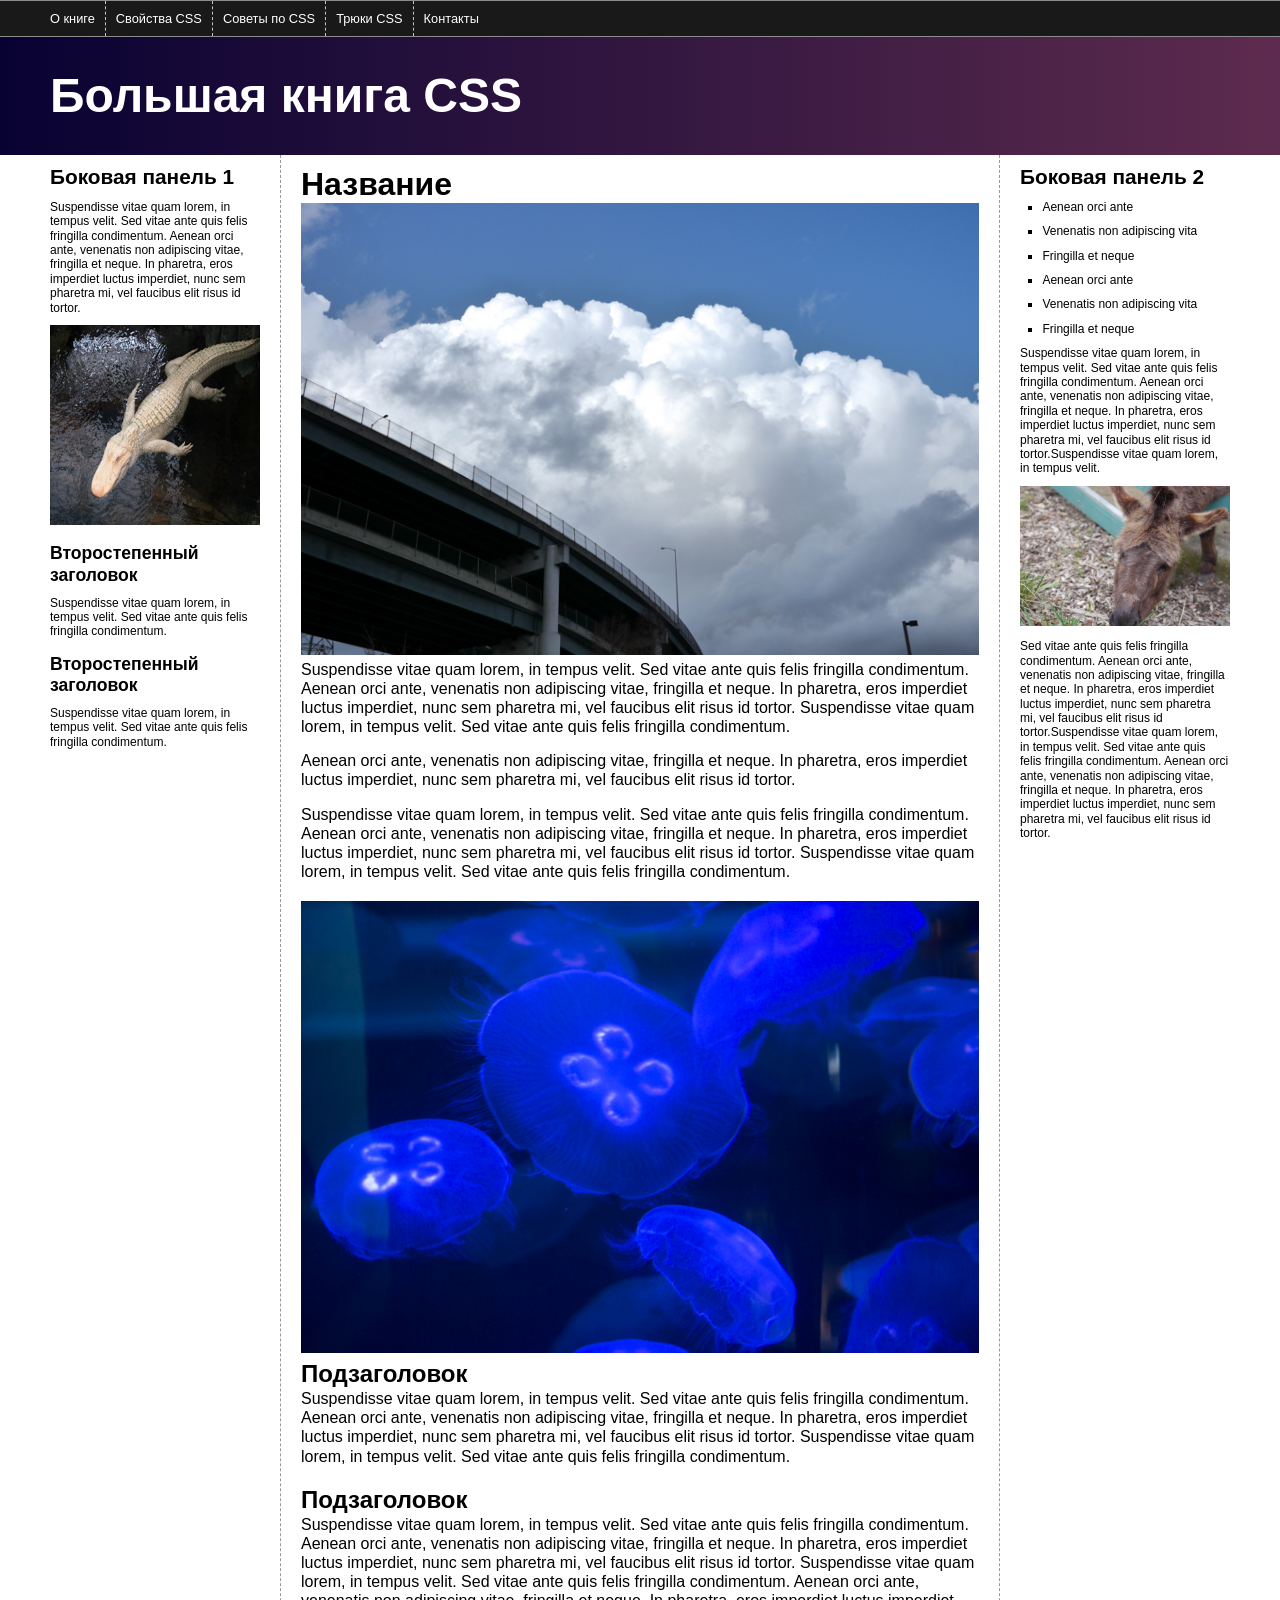
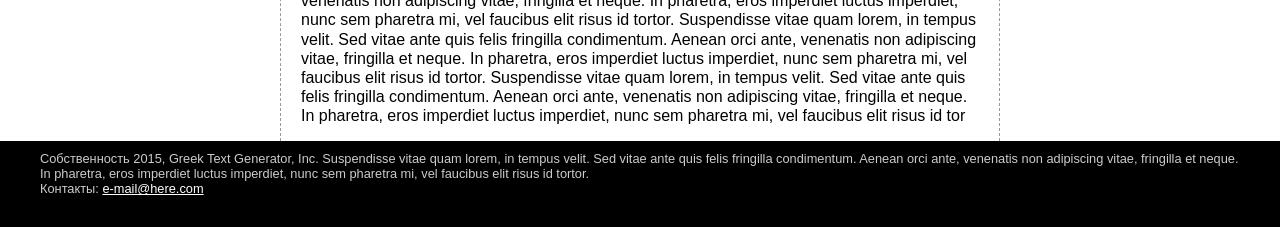
<file: 15 ish/new-source-order.html>
<!doctype html>
<html>
<head>
<meta charset="UTF-8">
<meta name="viewport" content="width=device-width">
<title>Большая книга CSS</title>
<link href="styles.css" rel="stylesheet">
</head>

<body>
<div class="pageWrapper">
<header>
<nav class="clear">
<ul>
<li><a href="#">О книге</a></li>
<li><a href="#">Свойства CSS</a></li>
<li><a href="#">Советы по CSS</a></li>
<li><a href="#">Трюки CSS</a></li>
<li><a href="#">Контакты</a></li>
</ul>
</nav>
<h1>Большая книга CSS</h1>
</header>
<div class="contentWrapper"> 
<div class="columnWrapper">
<!-- основной контент -->
<article class="main">
  <h2>Название</h2>
  <p><img src="imgs/clouds.jpg" alt="Облака" width="678" height="452">Suspendisse vitae quam lorem, in tempus velit. Sed vitae ante quis felis fringilla condimentum. Aenean orci ante, venenatis non adipiscing vitae, fringilla et neque. In pharetra, eros imperdiet luctus imperdiet, nunc sem pharetra mi, vel faucibus elit risus id tortor. Suspendisse vitae quam lorem, in tempus velit. Sed vitae ante quis felis fringilla condimentum.</p>
  <p>Aenean orci ante, venenatis non adipiscing vitae, fringilla et neque. In pharetra, eros imperdiet luctus imperdiet, nunc sem pharetra mi, vel faucibus elit risus id tortor. </p>
  <p>Suspendisse vitae quam lorem, in tempus velit. Sed vitae ante quis felis fringilla condimentum. Aenean orci ante, venenatis non adipiscing vitae, fringilla et neque. In pharetra, eros imperdiet luctus imperdiet, nunc sem pharetra mi, vel faucibus elit risus id tortor. Suspendisse vitae quam lorem, in tempus velit. Sed vitae ante quis felis fringilla condimentum. </p>
  <h3><img src="imgs/jellyfish.jpg" alt="Медуза" width="678" height="452">Подзаголовок</h3>
  <p>Suspendisse vitae quam lorem, in tempus velit. Sed vitae ante quis felis fringilla condimentum. Aenean orci ante, venenatis non adipiscing vitae, fringilla et neque. In pharetra, eros imperdiet luctus imperdiet, nunc sem pharetra mi, vel faucibus elit risus id tortor. Suspendisse vitae quam lorem, in tempus velit. Sed vitae ante quis felis fringilla condimentum. </p>
  <h3>Подзаголовок</h3>
  <p>Suspendisse vitae quam lorem, in tempus velit. Sed vitae ante quis felis fringilla condimentum. Aenean orci ante, venenatis non adipiscing vitae, fringilla et neque. In pharetra, eros imperdiet luctus imperdiet, nunc sem pharetra mi, vel faucibus elit risus id tortor. Suspendisse vitae quam lorem, in tempus velit. Sed vitae ante quis felis fringilla condimentum. Aenean orci ante, venenatis non adipiscing vitae, fringilla et neque. In pharetra, eros imperdiet luctus imperdiet, nunc sem pharetra mi, vel faucibus elit risus id tortor. Suspendisse vitae quam lorem, in tempus velit. Sed vitae ante quis felis fringilla condimentum. Aenean orci ante, venenatis non adipiscing vitae, fringilla et neque. In pharetra, eros imperdiet luctus imperdiet, nunc sem pharetra mi, vel faucibus elit risus id tortor. Suspendisse vitae quam lorem, in tempus velit. Sed vitae ante quis felis fringilla condimentum. Aenean orci ante, venenatis non adipiscing vitae, fringilla et neque. In pharetra, eros imperdiet luctus imperdiet, nunc sem pharetra mi, vel faucibus elit risus id tor</p>
</article>
<!-- первая боковая панель -->
<aside class="sidebar1">
  <h2>Боковая панель 1</h2>
  <p>Suspendisse vitae quam lorem, in tempus velit. Sed vitae ante quis felis fringilla condimentum. Aenean orci ante, venenatis non adipiscing vitae, fringilla et neque. In pharetra, eros imperdiet luctus imperdiet, nunc sem pharetra mi, vel faucibus elit risus id tortor.  </p>
  <p><img src="imgs/gator.jpg" alt="Аллигатор" width="300" height="200"></p>
  <h3>Второстепенный заголовок</h3>
  <p>Suspendisse vitae quam lorem, in tempus velit. Sed vitae ante quis felis fringilla condimentum.  </p>
  <h3>Второстепенный заголовок</h3>
  <p>Suspendisse vitae quam lorem, in tempus velit. Sed vitae ante quis felis fringilla condimentum. </p>
</aside>
</div>
<!-- вторая боковая панель -->
<aside class="sidebar2">
<h2>Боковая панель 2 </h2>
  <ul>
    <li>Aenean orci ante</li>
    <li>Venenatis non adipiscing vita</li>
    <li> Fringilla et neque</li>
    <li>Aenean orci ante</li>
    <li>Venenatis non adipiscing vita</li>
    <li> Fringilla et neque</li>
  </ul>
  <p>Suspendisse vitae quam lorem, in tempus velit. Sed vitae ante quis felis fringilla condimentum. Aenean orci ante, venenatis non adipiscing vitae, fringilla et neque. In pharetra, eros imperdiet luctus imperdiet, nunc sem pharetra mi, vel faucibus elit risus id tortor.Suspendisse vitae quam lorem, in tempus velit. </p>
  <p><img src="imgs/mule.jpg" alt="Ослик" width="210" height="140"></p>
  <p>Sed vitae ante quis felis fringilla condimentum. Aenean orci ante, venenatis non adipiscing vitae, fringilla et neque. In pharetra, eros imperdiet luctus imperdiet, nunc sem pharetra mi, vel faucibus elit risus id tortor.Suspendisse vitae quam lorem, in tempus velit. Sed vitae ante quis felis fringilla condimentum. Aenean orci ante, venenatis non adipiscing vitae, fringilla et neque. In pharetra, eros imperdiet luctus imperdiet, nunc sem pharetra mi, vel faucibus elit risus id tortor.</p>
</aside>
</div>
<footer>
<p>Собственность 2015, Greek Text Generator, Inc.
Suspendisse vitae quam lorem, in tempus velit. Sed vitae ante quis felis fringilla condimentum. Aenean orci ante, venenatis non adipiscing vitae, fringilla et neque. In pharetra, eros imperdiet luctus imperdiet, nunc sem pharetra mi, vel faucibus elit risus id tortor.</p>
<p>Контакты: <a href="mailto:nobody@nowhere.com">e-mail@here.com</a></p>
</footer>
</div>
</body>
</html>
</file>
<file: 13 ish/styles.css>
/* сброс стилей браузера */
html, body, div, span, object, iframe, h1, h2, h3, h4, h5, h6, p, blockquote, pre, a, abbr, acronym, address, big, cite, code, del, dfn, em, img, ins, kbd, q, s, samp,small, strike, strong, sub, sup, tt, var, b, u, i, center, dl, dt, dd, ol, ul, li, fieldset, form, label, legend,
table, caption, tbody, tfoot, thead, tr, th, td, article, aside, canvas, details, embed, 
figure, figcaption, footer, header, hgroup, menu, nav, output, ruby, section, summary,
time, mark, audio, video {
	margin: 0;
	padding: 0;
	border: 0;
	font-size: 100%;
	vertical-align: baseline;
}
article, aside, details, figcaption, figure, footer, header, hgroup, menu, nav, section {
	display: block;
}
body {
	line-height: 1.2;
}
ol { 
	padding-left: 1.4em;
	list-style: decimal;
}
ul {
	padding-left: 1.4em;
	list-style: square;
}
table {
	border-collapse: collapse;
	border-spacing: 0;
} 
/* конец кода сброса стилей браузера */

* {
  box-sizing: border-box;
}

.clear:after {
  content: " ";
  display: table;
  clear: both;
}

.clear {
	zoom: 1;	
}

body {
	font-family: 'Helvetica Neue', Helvetica, Arial, sans-serif;	
}


header {
	background-color:rgb(93,43,78); 
	background-image: -webkit-linear-gradient(right, rgb(93,43,78), rgb(8,2,50));
	padding-bottom: 30px;
}

header h1 {
	font-size: 3em;	
	color: white;
	font-weight: bold;
	padding-top: 30px;
	clear: both;
	padding-left: 10px;
}

nav {
	background-color: rgb(25,25,25);
	border: 1px solid rgba(255,255,255,.5);	
	border-left: none;
	border-right: none;
}
nav ul {
	padding: 0;
	margin: 0;	
}
nav li {
	float: left;
	padding: 0;
	margin: 0;
	list-style: none;	
}
nav a {
	float: left;
	font-size: .8em;	
	color: white;
	font-weight: normal;
	text-decoration: none;
	padding: 10px;
	border-right: 1px dashed rgba(255,255,255,.75);
	-webkit-transition: all .5s;
	-moz-transition: all .5s;
	-o-transition: all .5s;
	transition: all .5s;
}
nav li:last-of-type a {
	border-right: none;	
}
nav a:hover {
	background-color: rgb(93,43,78);
}
aside h2 {
	font-size: 1.3em;
	margin-top: 10px;	
}
aside h3 {
	font-size: 1.1em;
	margin-top: 15px;
}
aside p, aside li {
	font-size: .75em;
	margin-top: 10px;	
}
.main h2 {
	font-size: 2em;
	margin-top: 10px;	
}
.main h3 {
	font-size: 1.5em;
	margin-top: 20px;	
}
.main p {
	margin-bottom: 15px;	
}
footer {
	clear: both;
	margin-top: 15px;
	font-size: .8em;	
	padding: 10px 10px 30px 10px;
	background-color: black;
	color: rgb(204,204,204);
}
footer a {
	color: white;	
}
/* стили из практикума главы 13  */

.sidebar1 {
  float: left;
  width: 20%;
  padding: 0 20px 0 10px;
}

.main {
  float: left;
  width: 60%;
  padding: 0 20px 0 20px;
  border-left: dashed 1px rgb(153,153,153);
  border-right: dashed 1px rgb(153,153,153);
}

.sidebar2 {
  float: right;
  width: 20%;
  padding: 0 10px 0 10px;
}

nav ul, header h1, footer p, .contentWrapper {
  max-width: 1200px;
  margin: 0 auto;
}
</file>
<file: 15 ish/styles.css>
/* сброс стилей браузера */
* {
  box-sizing: border-box; 
}
html, body, div, span, object, iframe, h1, h2, h3, h4, h5, h6, p, blockquote, pre, a, abbr, acronym, address, big, cite, code, del, dfn, em, img, ins, kbd, q, s, samp,small, strike, strong, sub, sup, tt, var, b, u, i, center, dl, dt, dd, ol, ul, li, fieldset, form, label, legend,
table, caption, tbody, tfoot, thead, tr, th, td, article, aside, canvas, details, embed, 
figure, figcaption, footer, header, hgroup, menu, nav, output, ruby, section, summary,
time, mark, audio, video {
	margin: 0;
	padding: 0;
	border: 0;
	font-size: 100%;
	vertical-align: baseline;
}
article, aside, details, figcaption, figure, footer, header, hgroup, menu, nav, section {
	display: block;
}
body {
	line-height: 1.2;
}
ol { 
	padding-left: 1.4em;
	list-style: decimal;
}
ul {
	padding-left: 1.4em;
	list-style: square;
}
table {
	border-collapse: collapse;
	border-spacing: 0;
} 
/* конец кода сброса стилей браузера */

.clear:after {
  content: " ";
  display: table;
  clear: both;
}

.clear {
	zoom: 1;	
}

body {
	font-family: 'Helvetica Neue', Helvetica, Arial, sans-serif;	
}


header {
	background-color:rgb(93,43,78); 
	background-image: linear-gradient(to left, rgb(93,43,78), rgb(8,2,50));
	padding-bottom: 30px;
}

header h1 {
	font-size: 3em;	
	color: white;
	font-weight: bold;
	padding-top: 30px;
	clear: both;
	padding-left: 10px;
}

nav {
	background-color: rgb(25,25,25);
	border: 1px solid rgba(255,255,255,.5);	
	border-left: none;
	border-right: none;
}
nav ul {
	padding: 0;
	margin: 0;	
}
nav li {
	float: left;
	padding: 0;
	margin: 0;
	list-style: none;	
}
nav a {
	float: left;
	font-size: .8em;	
	color: white;
	font-weight: normal;
	text-decoration: none;
	padding: 10px;
	border-right: 1px dashed rgba(255,255,255,.75);
	transition: all .5s;
}
nav li:last-of-type a {
	border-right: none;	
}
nav a:hover {
	background-color: rgb(93,43,78);
}
aside h2 {
	font-size: 1.3em;
	margin-top: 10px;	
}
aside h3 {
	font-size: 1.1em;
	margin-top: 15px;
}
aside p, aside li {
	font-size: .75em;
	margin-top: 10px;	
}
.main h2 {
	font-size: 2em;
	margin-top: 10px;	
}
.main h3 {
	font-size: 1.5em;
	margin-top: 20px;	
}
.main p {
	margin-bottom: 15px;	
}
footer {
	margin-top: 15px;
	font-size: .8em;	
	padding: 10px 10px 30px 10px;
	background-color: black;
	color: rgb(204,204,204);
}
footer a {
	color: white;	
}
img {
  max-width: 100%;
}
img.half {
  max-width: 50%;
}
img.left {
  float: left;
  margin: 0 10px 10px 0;
}
img.right {
  float: right;
  margin: 0 0 10px 10px;
}

/* пользовательские стили  */

/* раскомментируйте этот стиль, если хотите всю страницу, включая фоновый цвет, ограничить центрированным блоком размером 1200 пикселов  */
/*.pageWrapper {
	max-width: 1200px;
	margin: 0 auto;	
}*/


.columnWrapper {
  float: left;
  width: 80%;
}

.sidebar1 {
  float: left;
  width: 25%;
  padding: 0 20px 0 10px;
}
.main {
  float: right;
  width: 75%;
  padding: 0 20px;
  border-left: dashed 1px rgb(153,153,153);
  border-right: dashed 1px rgb(153,153,153);
}
.sidebar2 {
  float: right;
  width: 20%; 
  padding: 0 10px 0 20px;
}
footer {
  clear: both;  
}
nav ul, header h1, footer p, .contentWrapper {
  max-width: 1200px;
  margin: 0 auto; 
}

/* стили для планшетов */
@media (min-width: 481px) and (max-width:768px) {
  .sidebar2 {
    float: none;
    width: auto;
    clear: both;
    border-top: 2px solid black;
    padding-top: 10px;
  }
  .columnWrapper {
    width: auto;
  }
  .main {
    border-right: none;
  }
}

/* стили для смартфонов */
@media (max-width:480px) {
  .columnWrapper, .main, .sidebar1, .sidebar2 {
    float: none;
    width: auto;
  }
  .main {
    border: none;
  }
  .sidebar1, .sidebar2 {
    border-top: 2px solid black;
    margin-top: 25px;
    padding-top: 10px;
  }
  header h1 {
    font-size: 1.5em;
  }
  nav {
    text-align: center;
  }
  nav li {
    float: none;
    display: inline-block;
  }
  nav a {
    float: none;
    display: inline-block;
    border: none;
  }
}
</file>
<file: 16 ish/css/skeleton.css>
/*
* Skeleton V2.0.4
* Copyright 2014, Dave Gamache
* www.getskeleton.com
* Free to use under the MIT license.
* http://www.opensource.org/licenses/mit-license.php
* 12/29/2014
*/


/* Table of contents
––––––––––––––––––––––––––––––––––––––––––––––––––
- Grid
- Base Styles
- Typography
- Links
- Buttons
- Forms
- Lists
- Code
- Tables
- Spacing
- Utilities
- Clearing
- Media Queries
*/


/* Grid
–––––––––––––––––––––––––––––––––––––––––––––––––– */
.container {
  position: relative;
  width: 100%;
  max-width: 960px;
  margin: 0 auto;
  padding: 0 20px;
  box-sizing: border-box; }
.column,
.columns {
  width: 100%;
  float: left;
  box-sizing: border-box; }

/* For devices larger than 400px */
@media (min-width: 400px) {
  .container {
    width: 85%;
    padding: 0; }
}

/* For devices larger than 550px */
@media (min-width: 550px) {
  .container {
    width: 80%; }
  .column,
  .columns {
    margin-left: 4%; }
  .column:first-child,
  .columns:first-child {
    margin-left: 0; }

  .one.column,
  .one.columns                    { width: 4.66666666667%; }
  .two.columns                    { width: 13.3333333333%; }
  .three.columns                  { width: 22%;            }
  .four.columns                   { width: 30.6666666667%; }
  .five.columns                   { width: 39.3333333333%; }
  .six.columns                    { width: 48%;            }
  .seven.columns                  { width: 56.6666666667%; }
  .eight.columns                  { width: 65.3333333333%; }
  .nine.columns                   { width: 74.0%;          }
  .ten.columns                    { width: 82.6666666667%; }
  .eleven.columns                 { width: 91.3333333333%; }
  .twelve.columns                 { width: 100%; margin-left: 0; }

  .one-third.column               { width: 30.6666666667%; }
  .two-thirds.column              { width: 65.3333333333%; }

  .one-half.column                { width: 48%; }

  /* Offsets */
  .offset-by-one.column,
  .offset-by-one.columns          { margin-left: 8.66666666667%; }
  .offset-by-two.column,
  .offset-by-two.columns          { margin-left: 17.3333333333%; }
  .offset-by-three.column,
  .offset-by-three.columns        { margin-left: 26%;            }
  .offset-by-four.column,
  .offset-by-four.columns         { margin-left: 34.6666666667%; }
  .offset-by-five.column,
  .offset-by-five.columns         { margin-left: 43.3333333333%; }
  .offset-by-six.column,
  .offset-by-six.columns          { margin-left: 52%;            }
  .offset-by-seven.column,
  .offset-by-seven.columns        { margin-left: 60.6666666667%; }
  .offset-by-eight.column,
  .offset-by-eight.columns        { margin-left: 69.3333333333%; }
  .offset-by-nine.column,
  .offset-by-nine.columns         { margin-left: 78.0%;          }
  .offset-by-ten.column,
  .offset-by-ten.columns          { margin-left: 86.6666666667%; }
  .offset-by-eleven.column,
  .offset-by-eleven.columns       { margin-left: 95.3333333333%; }

  .offset-by-one-third.column,
  .offset-by-one-third.columns    { margin-left: 34.6666666667%; }
  .offset-by-two-thirds.column,
  .offset-by-two-thirds.columns   { margin-left: 69.3333333333%; }

  .offset-by-one-half.column,
  .offset-by-one-half.columns     { margin-left: 52%; }

}


/* Base Styles
–––––––––––––––––––––––––––––––––––––––––––––––––– */
/* NOTE
html is set to 62.5% so that all the REM measurements throughout Skeleton
are based on 10px sizing. So basically 1.5rem = 15px :) */
html {
  font-size: 62.5%; }
body {
  font-size: 1.5em; /* currently ems cause chrome bug misinterpreting rems on body element */
  line-height: 1.6;
  font-weight: 400;
  font-family: "Roboto", "HelveticaNeue", "Helvetica Neue", Helvetica, Arial, sans-serif;
  color: #222; }


/* Typography
–––––––––––––––––––––––––––––––––––––––––––––––––– */
h1, h2, h3, h4, h5, h6 {
  margin-top: 0;
  margin-bottom: 2rem;
  font-weight: 300; }
h1 { font-size: 4.0rem; line-height: 1.2;  letter-spacing: -.1rem;}
h2 { font-size: 3.6rem; line-height: 1.25; letter-spacing: -.1rem; }
h3 { font-size: 3.0rem; line-height: 1.3;  letter-spacing: -.1rem; }
h4 { font-size: 2.4rem; line-height: 1.35; letter-spacing: -.08rem; }
h5 { font-size: 1.8rem; line-height: 1.5;  letter-spacing: -.05rem; }
h6 { font-size: 1.5rem; line-height: 1.6;  letter-spacing: 0; }

/* стили для ширины крупнее фаблетов */
@media (min-width: 550px) {
  h1 { font-size: 5.0rem; }
  h2 { font-size: 4.2rem; }
  h3 { font-size: 3.6rem; }
  h4 { font-size: 3.0rem; }
  h5 { font-size: 2.4rem; }
  h6 { font-size: 1.5rem; }
}

p {
  margin-top: 0; }


/* Links
–––––––––––––––––––––––––––––––––––––––––––––––––– */
a {
  color: #1EAEDB; }
a:hover {
  color: #0FA0CE; }


/* Buttons
–––––––––––––––––––––––––––––––––––––––––––––––––– */
.button,
button,
input[type="submit"],
input[type="reset"],
input[type="button"] {
  display: inline-block;
  height: 38px;
  padding: 0 30px;
  color: #555;
  text-align: center;
  font-size: 11px;
  font-weight: 600;
  line-height: 38px;
  letter-spacing: .1rem;
  text-transform: uppercase;
  text-decoration: none;
  white-space: nowrap;
  background-color: transparent;
  border-radius: 4px;
  border: 1px solid #bbb;
  cursor: pointer;
  box-sizing: border-box; }
.button:hover,
button:hover,
input[type="submit"]:hover,
input[type="reset"]:hover,
input[type="button"]:hover,
.button:focus,
button:focus,
input[type="submit"]:focus,
input[type="reset"]:focus,
input[type="button"]:focus {
  color: #333;
  border-color: #888;
  outline: 0; }
.button.button-primary,
button.button-primary,
input[type="submit"].button-primary,
input[type="reset"].button-primary,
input[type="button"].button-primary {
  color: #FFF;
  background-color: #33C3F0;
  border-color: #33C3F0; }
.button.button-primary:hover,
button.button-primary:hover,
input[type="submit"].button-primary:hover,
input[type="reset"].button-primary:hover,
input[type="button"].button-primary:hover,
.button.button-primary:focus,
button.button-primary:focus,
input[type="submit"].button-primary:focus,
input[type="reset"].button-primary:focus,
input[type="button"].button-primary:focus {
  color: #FFF;
  background-color: #1EAEDB;
  border-color: #1EAEDB; }


/* Forms
–––––––––––––––––––––––––––––––––––––––––––––––––– */
input[type="email"],
input[type="number"],
input[type="search"],
input[type="text"],
input[type="tel"],
input[type="url"],
input[type="password"],
textarea,
select {
  height: 38px;
  padding: 6px 10px; /* The 6px vertically centers text on FF, ignored by Webkit */
  background-color: #fff;
  border: 1px solid #D1D1D1;
  border-radius: 4px;
  box-shadow: none;
  box-sizing: border-box; }
/* Removes awkward default styles on some inputs for iOS */
input[type="email"],
input[type="number"],
input[type="search"],
input[type="text"],
input[type="tel"],
input[type="url"],
input[type="password"],
textarea {
  -webkit-appearance: none;
     -moz-appearance: none;
          appearance: none; }
textarea {
  min-height: 65px;
  padding-top: 6px;
  padding-bottom: 6px; }
input[type="email"]:focus,
input[type="number"]:focus,
input[type="search"]:focus,
input[type="text"]:focus,
input[type="tel"]:focus,
input[type="url"]:focus,
input[type="password"]:focus,
textarea:focus,
select:focus {
  border: 1px solid #33C3F0;
  outline: 0; }
label,
legend {
  display: block;
  margin-bottom: .5rem;
  font-weight: 600; }
fieldset {
  padding: 0;
  border-width: 0; }
input[type="checkbox"],
input[type="radio"] {
  display: inline; }
label > .label-body {
  display: inline-block;
  margin-left: .5rem;
  font-weight: normal; }


/* Lists
–––––––––––––––––––––––––––––––––––––––––––––––––– */
ul {
  list-style: circle inside; }
ol {
  list-style: decimal inside; }
ol, ul {
  padding-left: 0;
  margin-top: 0; }
ul ul,
ul ol,
ol ol,
ol ul {
  margin: 1.5rem 0 1.5rem 3rem;
  font-size: 90%; }
li {
  margin-bottom: 1rem; }


/* Code
–––––––––––––––––––––––––––––––––––––––––––––––––– */
code {
  padding: .2rem .5rem;
  margin: 0 .2rem;
  font-size: 90%;
  white-space: nowrap;
  background: #F1F1F1;
  border: 1px solid #E1E1E1;
  border-radius: 4px; }
pre > code {
  display: block;
  padding: 1rem 1.5rem;
  white-space: pre; }


/* Tables
–––––––––––––––––––––––––––––––––––––––––––––––––– */
th,
td {
  padding: 12px 15px;
  text-align: left;
  border-bottom: 1px solid #E1E1E1; }
th:first-child,
td:first-child {
  padding-left: 0; }
th:last-child,
td:last-child {
  padding-right: 0; }


/* Spacing
–––––––––––––––––––––––––––––––––––––––––––––––––– */
button,
.button {
  margin-bottom: 1rem; }
input,
textarea,
select,
fieldset {
  margin-bottom: 1.5rem; }
pre,
blockquote,
dl,
figure,
table,
p,
ul,
ol,
form {
  margin-bottom: 2.5rem; }


/* Utilities
–––––––––––––––––––––––––––––––––––––––––––––––––– */
.u-full-width {
  width: 100%;
  box-sizing: border-box; }
.u-max-full-width {
  max-width: 100%;
  box-sizing: border-box; }
.u-pull-right {
  float: right; }
.u-pull-left {
  float: left; }


/* Misc
–––––––––––––––––––––––––––––––––––––––––––––––––– */
hr {
  margin-top: 3rem;
  margin-bottom: 3.5rem;
  border-width: 0;
  border-top: 1px solid #E1E1E1; }


/* Clearing
–––––––––––––––––––––––––––––––––––––––––––––––––– */

/* Self Clearing Goodness */
.container:after,
.row:after,
.u-cf {
  content: "";
  display: table;
  clear: both; }


/* Media Queries
–––––––––––––––––––––––––––––––––––––––––––––––––– */
/*
Note: The best way to structure the use of media queries is to create the queries
near the relevant code. For example, if you wanted to change the styles for buttons
on small devices, paste the mobile query code up in the buttons section and style it
there.
*/


/* стили для ширины крупнее мобильных */
@media (min-width: 400px) {}

/* Larger than phablet (also point when grid becomes active) */
@media (min-width: 550px) {}

/* стили для ширины крупнее планшетов */
@media (min-width: 750px) {}

/* стили для ширины крупнее компьютерных мониторов */
@media (min-width: 1000px) {}

/* стили для ширины крупнее компьютерных HD-мониторов */
@media (min-width: 1200px) {}
</file>
<file: 16 ish/css/custom.css>
/* запросы mobile first */
/* стили для любой ширины */
.header {
  padding: 30px 0 20px 0;
  background-image: url(../imgs/header.jpg);
  background-size: cover;
}
.logo {
  font-weight: 600;
  color: rgb(255, 209, 143);
  background-color: black;
  position: fixed;
  top: 0;
  left: 0;
  right: 0;
  padding-left: 10px;
  z-index: 100;
}
.nav {
  text-align: right;
}
.nav .button {
  width: 48%;
  margin: 2px 0;
}
.button {
  background-color: rgba(255,255,255,.5);
}
.button:hover {
  background-color: rgba(255,255,255,.3);
}
.action {
  text-align: center;
  padding-top: 37px;
}
.action h1 {
  margin: 0;
}
.action h2 {
  margin: 0 0 20px 0;
}
h1 {
  font-size: 3rem;
}
h2 {
  font-size: 2.5rem;
}

/* стили для ширины крупнее мобильных */
/* стили для ширины 400 пикселов и выше */
@media (min-width: 400px) {
 
}

/* стили для ширины крупнее фаблетов */
/* стили для ширины 550 пикселов и выше */
@media (min-width: 550px) {
  .header {
    padding: 40px 0 50px 0;
  }
  .logo {
    position: static;
    background-color: transparent;
    font-size: 2rem;
    line-height: 1;
  }
  .nav .button {
    width: auto;
  }
  h1 {
    font-size: 5rem;
  }
  h2 {
    font-size: 4.2rem;
  }
}

/* стили для ширины крупнее планшетов */

/* стили для ширины 750 пикселов и выше */
@media (min-width: 750px) {
  .logo {
    font-size: 3rem;
    position: relative;
    top: 5px;
  }
}

/* стили для ширины крупнее компьютерных мониторов */
/* стили для ширины 1000 пикселов и выше */
@media (min-width: 1000px) {
  
}

/* стили для ширины крупнее компьютерных HD-мониторов */
/* стили для ширины 1200 пикселов и выше */
@media (min-width: 1200px) {

}
</file>
<file: 2 ish/styles.css>
html {
    padding-top: 25px;
    background-image: url(images/bg_page.png);
}

body {
    width: 80%;
    padding: 20px;
    margin: 0 auto;
    border-radius: 10px;
    box-shadow: 10px 10px 10px rgba(0,0,0,.5);
    background-color: #E1EDEB;
}

h1 {
    font-family: 'Kurale', 'Arial Black', serif;
    font-weight: normal;
    color: #6A94CC;
    font-size: 3em;
    margin: 0;
}

p, address {
    font-family: "Palatino Linotype", Baskerville, serif;
    font-size: 1.25em;
    color: #616161;
    line-height: 150%;
    margin-top: 20px;
    margin-left: 60px;
}

h2 {
    color: #B1967C;
    font-family: 'Kurale', 'Arial Black', serif;
    font-weight: normal;
    font-size: 2.2em;
    border-bottom: 2px white solid;
    background: url(images/head-icon.png) no-repeat 10px 10px;
    padding: 0 0 2px 60px;
    margin: 0;
}

.intro {
    color: #666666;
    font-family: 'Kurale', Helvetica, sans-serif;
    font-size: 1.2em;
    margin-left: 0;
    margin-bottom: 25px;
}
</file>
<file: 7 ish/main.css>
/* сброс стилей браузера */
html, body, div, span, object, iframe, h1, h2, h3, h4, h5, h6, p, blockquote, pre, a, abbr, acronym, address, big, cite, code, del, dfn, em, img, ins, kbd, q, s, samp,small, strike, strong, sub, sup, tt, var, b, u, i, center, dl, dt, dd, ol, ul, li, fieldset, form, label, legend,
table, caption, tbody, tfoot, thead, tr, th, td, article, aside, canvas, details, embed, 
figure, figcaption, footer, header, hgroup, menu, nav, output, ruby, section, summary,
time, mark, audio, video {
  margin: 0;
  padding: 0;
  border: 0;
  font-size: 100%;
  vertical-align: baseline;
}
article, aside, details, figcaption, figure, footer, header, hgroup, menu, nav, section {
  display: block;
}
body {
  line-height: 1.2;
}
ol { 
  padding-left: 1.4em;
  list-style: decimal;
}
ul {
  padding-left: 1.4em;
  list-style: square;
}
table {
  border-collapse: collapse;
  border-spacing: 0;
} 
/* конец кода сброса стилей браузера */

html {
  background-color: rgb(253,248,171);
}
body {
  background-color: rgb(255,255,255);
  border: 3px solid rgb(75,75,75);
  box-shadow: 0 0 15px 5px rgba(44,82,100,.75);
  max-width: 760px;
  margin-top: 20px;
  margin-left: auto;
  margin-right: auto;
  padding: 15px;
}

h1 {
  font-size: 2.75em;
  font-family: Georgia, "Times New Roman", Times, serif;
  font-weight: normal;
  text-align: center;
  letter-spacing: 1px;
  color: rgb(133,161,16);
  text-transform: uppercase;
  background-color: rgb(226,235,180);
  padding: 5px 15px 2px 15px;
  margin: 0 -15px 20px -15px;
}

h2 {
  font-size: 1.5em;
  font-family: "Arial Narrow", Arial, Helvetica, sans-serif;
  color: rgb(249,107,24);
  border-top: 2px dotted rgb(141,165,22);
  border-bottom: 2px dotted rgb(141,165,22);
  padding-top: 5px;
  padding-bottom: 5px;
  margin: 15px 0 5px 0;
  overflow: hidden;
}

.sidebar {
  width: 30%;
  float: right;
  margin: 10px;
  background-color: rgb(250,235,199);
  padding: 10px 20px;
  border: 1px dotted rgb(252,101,18);
  border-top: 20px solid rgb(252,101,18);
  border-radius: 10px;
  box-shadow: 5px 5px 10px rgba(0,0,0,.5);
}

.sidebar h2 {
  border: none;
  margin-top: 0;
  padding: 0;
}

.copyright {
  clear: both;
  border-top: 1px solid rgb(141,165,22);
  color: rgb(133,161,16);
  font-size: .8em;
  font-style: normal;
  text-align: center;
  text-transform: uppercase;
  margin-top: 20px;
  padding-top: 10px;
}
</file>
<file: 17 ish/flexbox-layout/css/custom.css>
.nav,
.boxes,
.footer,
.footer form {
  display: flex;
  flex-flow: row wrap;
}

.nav {
  justify-content: space-between;
}

.nav a {
  width: 23%;
}

.boxes div {
  flex: 1 1 250px;
  margin: 10px;
  border-radius: 5px;
  padding: 10px 10px 0 10px;
  background-color: rgba(0,0,0,.1);
  display: flex;
  flex-flow: column;
}

.boxes .more {
  margin-top: auto;
}

.footer .copyright {
  flex: 2 1 500px;
  margin-right: 30px;
}
.footer .signup {
  flex: 1 1 250px;
}

.signup label {
  width: 100%;
}

.signup input[type="email"] {
  border-radius: 4px 0 0 4px;
  flex: 1;
}
.signup input[type="submit"] {
  border-radius: 0 4px 4px 0;
  padding: 0 10px;
}

@media (max-width: 500px) {
  .nav {
    flex-flow: column;
  }
  .nav a {
    width: 100%;
    margin-bottom: 2px;
  }
}
</file>
<file: 04/styless.css>
html {
	opacity: 0.8;
	background-color: 	#9370DB;
	color:#191970;
	/*background-image: url(tractor.png);*/
	padding: 10%;
}
body {
	padding: 50px 0;
	background-color: rgba(255,255,0,0.1);
}
h1 {
	z-index: -1;
}
a {
	color:black;
}
a:visited {
	color: gray;
}
a:hover {
	color: red;
}
span a {
	font-weight: bold;
	color: white;
	
}
h3 {
	color:#FF00FF;
}
.main {
	color: blue;
}
.main div {
	color: #555555;
}
</file>
<file: 17 ish/flexbox-layout/css/base.css>
/*! normalize.css v3.0.2 | MIT License | git.io/normalize */

/**
 * 1. Set default font family to sans-serif.
 * 2. Prevent iOS text size adjust after orientation change, without disabling
 *    user zoom.
 */

html {
  font-family: sans-serif; /* 1 */
  -ms-text-size-adjust: 100%; /* 2 */
  -webkit-text-size-adjust: 100%; /* 2 */
}

/**
 * Remove default margin.
 */

body {
  margin: 0;
}

/* HTML5 display definitions
   ========================================================================== */

/**
 * Correct `block` display not defined for any HTML5 element in IE 8/9.
 * Correct `block` display not defined for `details` or `summary` in IE 10/11
 * and Firefox.
 * Correct `block` display not defined for `main` in IE 11.
 */

article,
aside,
details,
figcaption,
figure,
footer,
header,
hgroup,
main,
menu,
nav,
section,
summary {
  display: block;
}

/**
 * 1. Correct `inline-block` display not defined in IE 8/9.
 * 2. Normalize vertical alignment of `progress` in Chrome, Firefox, and Opera.
 */

audio,
canvas,
progress,
video {
  display: inline-block; /* 1 */
  vertical-align: baseline; /* 2 */
}

/**
 * Prevent modern browsers from displaying `audio` without controls.
 * Remove excess height in iOS 5 devices.
 */

audio:not([controls]) {
  display: none;
  height: 0;
}

/**
 * Address `[hidden]` styling not present in IE 8/9/10.
 * Hide the `template` element in IE 8/9/11, Safari, and Firefox < 22.
 */

[hidden],
template {
  display: none;
}

/* Links
   ========================================================================== */

/**
 * Remove the gray background color from active links in IE 10.
 */

a {
  background-color: transparent;
}

/**
 * Improve readability when focused and also mouse hovered in all browsers.
 */

a:active,
a:hover {
  outline: 0;
}

/* Text-level semantics
   ========================================================================== */

/**
 * Address styling not present in IE 8/9/10/11, Safari, and Chrome.
 */

abbr[title] {
  border-bottom: 1px dotted;
}

/**
 * Address style set to `bolder` in Firefox 4+, Safari, and Chrome.
 */

b,
strong {
  font-weight: bold;
}

/**
 * Address styling not present in Safari and Chrome.
 */

dfn {
  font-style: italic;
}

/**
 * Address variable `h1` font-size and margin within `section` and `article`
 * contexts in Firefox 4+, Safari, and Chrome.
 */

h1 {
  font-size: 2em;
  margin: 0.67em 0;
}

/**
 * Address styling not present in IE 8/9.
 */

mark {
  background: #ff0;
  color: #000;
}

/**
 * Address inconsistent and variable font size in all browsers.
 */

small {
  font-size: 80%;
}

/**
 * Prevent `sub` and `sup` affecting `line-height` in all browsers.
 */

sub,
sup {
  font-size: 75%;
  line-height: 0;
  position: relative;
  vertical-align: baseline;
}

sup {
  top: -0.5em;
}

sub {
  bottom: -0.25em;
}

/* Embedded content
   ========================================================================== */

/**
 * Remove border when inside `a` element in IE 8/9/10.
 */

img {
  border: 0;
}

/**
 * Correct overflow not hidden in IE 9/10/11.
 */

svg:not(:root) {
  overflow: hidden;
}

/* Grouping content
   ========================================================================== */

/**
 * Address margin not present in IE 8/9 and Safari.
 */

figure {
  margin: 1em 40px;
}

/**
 * Address differences between Firefox and other browsers.
 */

hr {
  -moz-box-sizing: content-box;
  box-sizing: content-box;
  height: 0;
}

/**
 * Contain overflow in all browsers.
 */

pre {
  overflow: auto;
}

/**
 * Address odd `em`-unit font size rendering in all browsers.
 */

code,
kbd,
pre,
samp {
  font-family: monospace, monospace;
  font-size: 1em;
}

/* Forms
   ========================================================================== */

/**
 * Known limitation: by default, Chrome and Safari on OS X allow very limited
 * styling of `select`, unless a `border` property is set.
 */

/**
 * 1. Correct color not being inherited.
 *    Known issue: affects color of disabled elements.
 * 2. Correct font properties not being inherited.
 * 3. Address margins set differently in Firefox 4+, Safari, and Chrome.
 */

button,
input,
optgroup,
select,
textarea {
  color: inherit; /* 1 */
  font: inherit; /* 2 */
  margin: 0; /* 3 */
}

/**
 * Address `overflow` set to `hidden` in IE 8/9/10/11.
 */

button {
  overflow: visible;
}

/**
 * Address inconsistent `text-transform` inheritance for `button` and `select`.
 * All other form control elements do not inherit `text-transform` values.
 * Correct `button` style inheritance in Firefox, IE 8/9/10/11, and Opera.
 * Correct `select` style inheritance in Firefox.
 */

button,
select {
  text-transform: none;
}

/**
 * 1. Avoid the WebKit bug in Android 4.0.* where (2) destroys native `audio`
 *    and `video` controls.
 * 2. Correct inability to style clickable `input` types in iOS.
 * 3. Improve usability and consistency of cursor style between image-type
 *    `input` and others.
 */

button,
html input[type="button"], /* 1 */
input[type="reset"],
input[type="submit"] {
  -webkit-appearance: button; /* 2 */
  cursor: pointer; /* 3 */
}

/**
 * Re-set default cursor for disabled elements.
 */

button[disabled],
html input[disabled] {
  cursor: default;
}

/**
 * Remove inner padding and border in Firefox 4+.
 */

button::-moz-focus-inner,
input::-moz-focus-inner {
  border: 0;
  padding: 0;
}

/**
 * Address Firefox 4+ setting `line-height` on `input` using `!important` in
 * the UA stylesheet.
 */

input {
  line-height: normal;
}

/**
 * It's recommended that you don't attempt to style these elements.
 * Firefox's implementation doesn't respect box-sizing, padding, or width.
 *
 * 1. Address box sizing set to `content-box` in IE 8/9/10.
 * 2. Remove excess padding in IE 8/9/10.
 */

input[type="checkbox"],
input[type="radio"] {
  box-sizing: border-box; /* 1 */
  padding: 0; /* 2 */
}

/**
 * Fix the cursor style for Chrome's increment/decrement buttons. For certain
 * `font-size` values of the `input`, it causes the cursor style of the
 * decrement button to change from `default` to `text`.
 */

input[type="number"]::-webkit-inner-spin-button,
input[type="number"]::-webkit-outer-spin-button {
  height: auto;
}

/**
 * 1. Address `appearance` set to `searchfield` in Safari and Chrome.
 * 2. Address `box-sizing` set to `border-box` in Safari and Chrome
 *    (include `-moz` to future-proof).
 */

input[type="search"] {
  -webkit-appearance: textfield; /* 1 */
  -moz-box-sizing: content-box;
  -webkit-box-sizing: content-box; /* 2 */
  box-sizing: content-box;
}

/**
 * Remove inner padding and search cancel button in Safari and Chrome on OS X.
 * Safari (but not Chrome) clips the cancel button when the search input has
 * padding (and `textfield` appearance).
 */

input[type="search"]::-webkit-search-cancel-button,
input[type="search"]::-webkit-search-decoration {
  -webkit-appearance: none;
}

/**
 * Define consistent border, margin, and padding.
 */

fieldset {
  border: 1px solid #c0c0c0;
  margin: 0 2px;
  padding: 0.35em 0.625em 0.75em;
}

/**
 * 1. Correct `color` not being inherited in IE 8/9/10/11.
 * 2. Remove padding so people aren't caught out if they zero out fieldsets.
 */

legend {
  border: 0; /* 1 */
  padding: 0; /* 2 */
}

/**
 * Remove default vertical scrollbar in IE 8/9/10/11.
 */

textarea {
  overflow: auto;
}

/**
 * Don't inherit the `font-weight` (applied by a rule above).
 * NOTE: the default cannot safely be changed in Chrome and Safari on OS X.
 */

optgroup {
  font-weight: bold;
}

/* Tables
   ========================================================================== */

/**
 * Remove most spacing between table cells.
 */

table {
  border-collapse: collapse;
  border-spacing: 0;
}

td,
th {
  padding: 0;
}


* {
  box-sizing: border-box;
}
html {
  font-size: 62.5%; }
body {
  font-size: 1.5em; /* currently ems cause chrome bug misinterpreting rems on body element */
  line-height: 1.6;
  font-weight: 400;
  font-family: "Roboto", "HelveticaNeue", "Helvetica Neue", Helvetica, Arial, sans-serif;
  color: #222;
}

/* Typography
–––––––––––––––––––––––––––––––––––––––––––––––––– */
h1, h2, h3, h4, h5, h6 {
  margin-top: 0;
  margin-bottom: 2rem;
  font-weight: 300; }
h1 { font-size: 4.0rem; line-height: 1.2;  letter-spacing: -.1rem;}
h2 { font-size: 3.6rem; line-height: 1.25; letter-spacing: -.1rem; }
h3 { font-size: 3.0rem; line-height: 1.3;  letter-spacing: -.1rem; }
h4 { font-size: 2.4rem; line-height: 1.35; letter-spacing: -.08rem; }
h5 { font-size: 1.8rem; line-height: 1.5;  letter-spacing: -.05rem; }
h6 { font-size: 1.5rem; line-height: 1.6;  letter-spacing: 0; }

/* стили для ширины крупнее фаблетов */
@media (min-width: 550px) {
  h1 { font-size: 5.0rem; }
  h2 { font-size: 4.2rem; }
  h3 { font-size: 3.6rem; }
  h4 { font-size: 3.0rem; }
  h5 { font-size: 2.4rem; }
  h6 { font-size: 1.5rem; }
}

p {
  margin-top: 0; }


/* Links
–––––––––––––––––––––––––––––––––––––––––––––––––– */
a {
  color: #1EAEDB; }
a:hover {
  color: #0FA0CE; }


/* Buttons
–––––––––––––––––––––––––––––––––––––––––––––––––– */
.button,
button,
input[type="submit"],
input[type="reset"],
input[type="button"] {
  display: inline-block;
  height: 38px;
  padding: 0 30px;
  color: #555;
  text-align: center;
  font-size: 11px;
  font-weight: 600;
  line-height: 38px;
  letter-spacing: .1rem;
  text-transform: uppercase;
  text-decoration: none;
  white-space: nowrap;
  background-color: transparent;
  border-radius: 4px;
  border: 1px solid #bbb;
  cursor: pointer;
  box-sizing: border-box; }
.button:hover,
button:hover,
input[type="submit"]:hover,
input[type="reset"]:hover,
input[type="button"]:hover,
.button:focus,
button:focus,
input[type="submit"]:focus,
input[type="reset"]:focus,
input[type="button"]:focus {
  color: #333;
  border-color: #888;
  outline: 0; }
.button.button-primary,
button.button-primary,
input[type="submit"].button-primary,
input[type="reset"].button-primary,
input[type="button"].button-primary {
  color: #FFF;
  background-color: #33C3F0;
  border-color: #33C3F0; }
.button.button-primary:hover,
button.button-primary:hover,
input[type="submit"].button-primary:hover,
input[type="reset"].button-primary:hover,
input[type="button"].button-primary:hover,
.button.button-primary:focus,
button.button-primary:focus,
input[type="submit"].button-primary:focus,
input[type="reset"].button-primary:focus,
input[type="button"].button-primary:focus {
  color: #FFF;
  background-color: #1EAEDB;
  border-color: #1EAEDB; }


/* Forms
–––––––––––––––––––––––––––––––––––––––––––––––––– */
input[type="email"],
input[type="number"],
input[type="search"],
input[type="text"],
input[type="tel"],
input[type="url"],
input[type="password"],
textarea,
select {
  height: 38px;
  padding: 6px 10px; /* The 6px vertically centers text on FF, ignored by Webkit */
  background-color: #fff;
  border: 1px solid #D1D1D1;
  border-radius: 4px;
  box-shadow: none;
  box-sizing: border-box; }
/* Removes awkward default styles on some inputs for iOS */
input[type="email"],
input[type="number"],
input[type="search"],
input[type="text"],
input[type="tel"],
input[type="url"],
input[type="password"],
textarea {
  -webkit-appearance: none;
     -moz-appearance: none;
          appearance: none; }
textarea {
  min-height: 65px;
  padding-top: 6px;
  padding-bottom: 6px; }
input[type="email"]:focus,
input[type="number"]:focus,
input[type="search"]:focus,
input[type="text"]:focus,
input[type="tel"]:focus,
input[type="url"]:focus,
input[type="password"]:focus,
textarea:focus,
select:focus {
  border: 1px solid #33C3F0;
  outline: 0; }
label,
legend {
  display: block;
  margin-bottom: .5rem;
  font-weight: 600; }
fieldset {
  padding: 0;
  border-width: 0; }
input[type="checkbox"],
input[type="radio"] {
  display: inline; }
label > .label-body {
  display: inline-block;
  margin-left: .5rem;
  font-weight: normal; }

/* custom styles */

body {
  background-color: black;
}

.header {
  padding: 0;
  background-image: url(../imgs/header.jpg);
  background-size: cover;
}

.section {
  max-width: 960px;
  margin: 0 auto;
  padding: 20px;
}
.nav a {
  padding-left: 0;
  padding-right: 0;
}
.info {
  background-color: white;
}

.footer {
  color: white;
  padding: 30px;
}



.button {
  background-color: rgba(255,255,255,.5);
  border: none;
}
.button:hover {
  background-color: rgba(255,255,255,.3);
}
.action {
  text-align: center;
  padding-top: 37px;
}
.action h1 {
  margin: 30px 0 0 0;
  font-weight: 600;
}
.action h2 {
  margin: 0 0 20px 0;
  font-weight: 600;
}

.info h2 {
  font-size: 3.8rem;
  text-align: center;
}
.info .button {
  background-color: rgb(215, 143, 97);
  border: none;
  color: white;
}

.info .button:hover {
  background-color: rgb(255, 207, 130);
  border: none;
}

.info .section:first-of-type {
  padding-bottom: 0;
}
.info .section:nth-of-type(2) {
  padding-top: 0;
}

form input {
  color: black;
}
</file>
